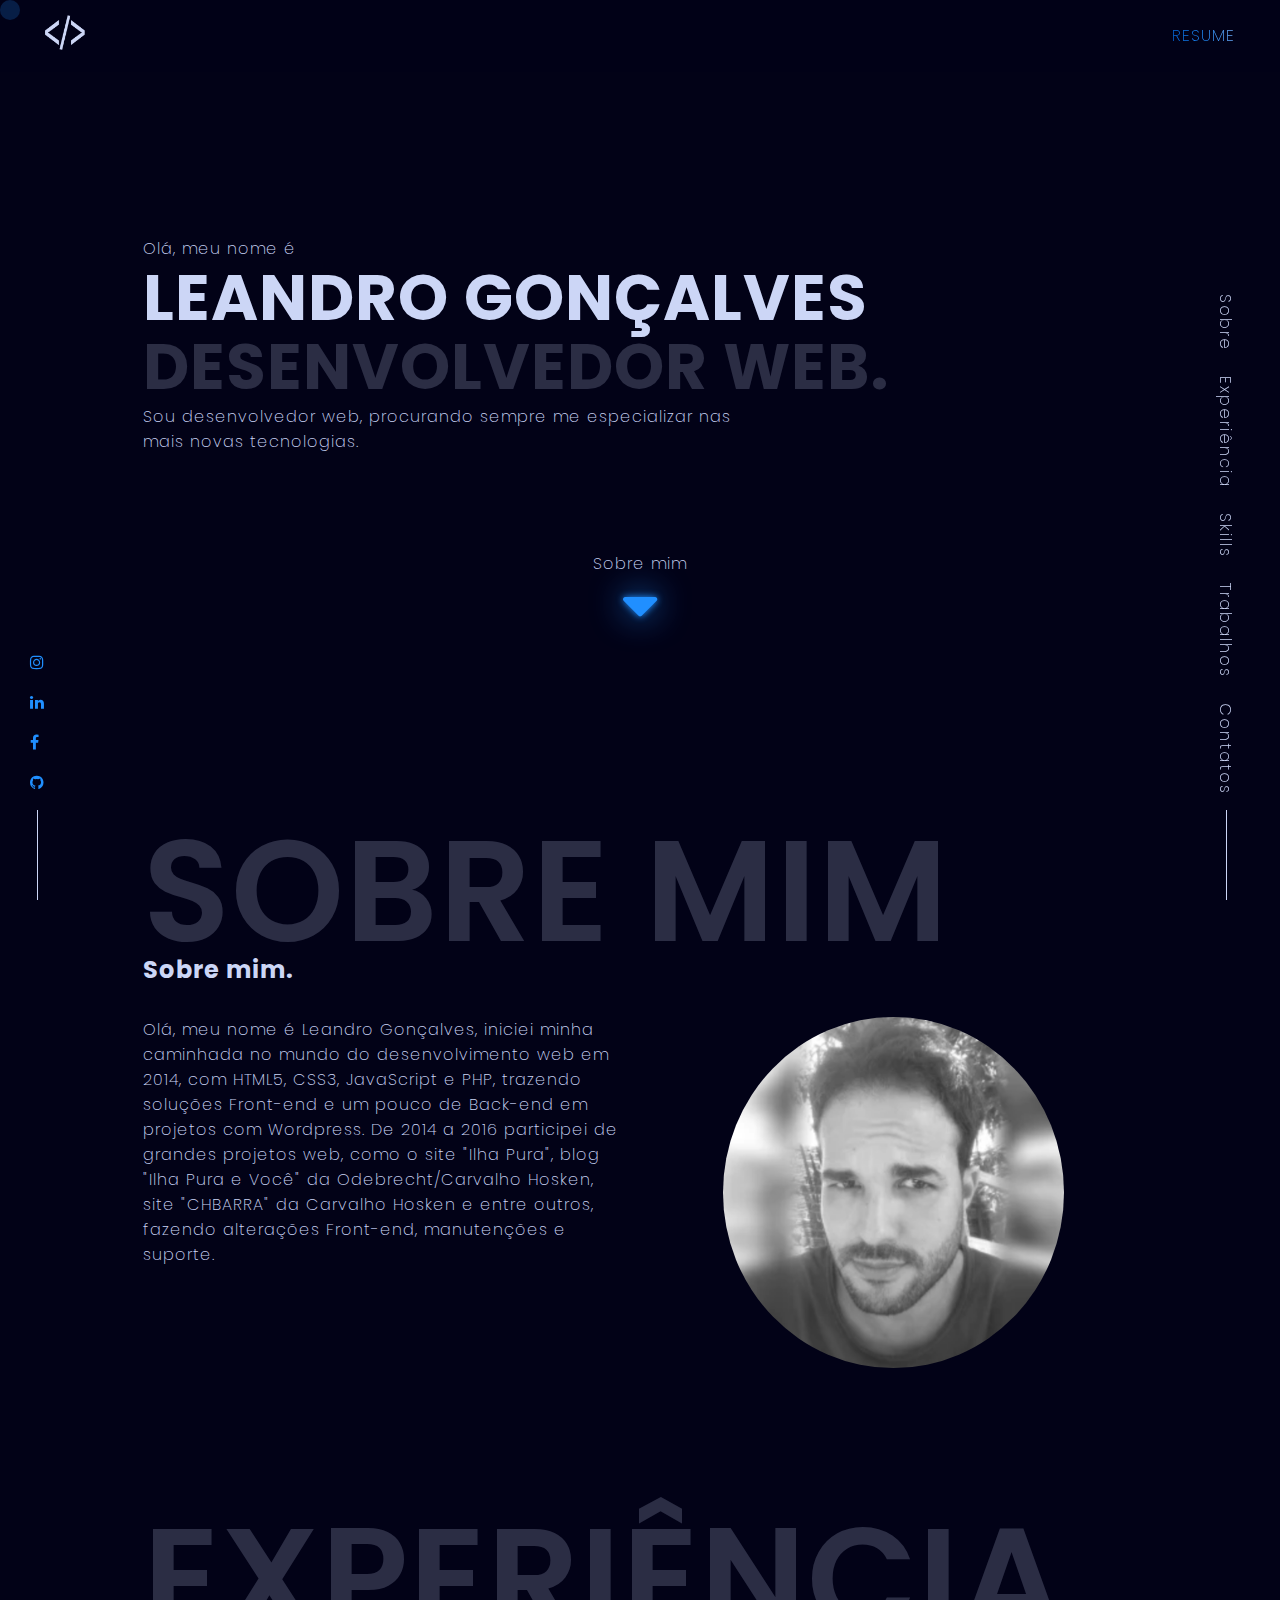
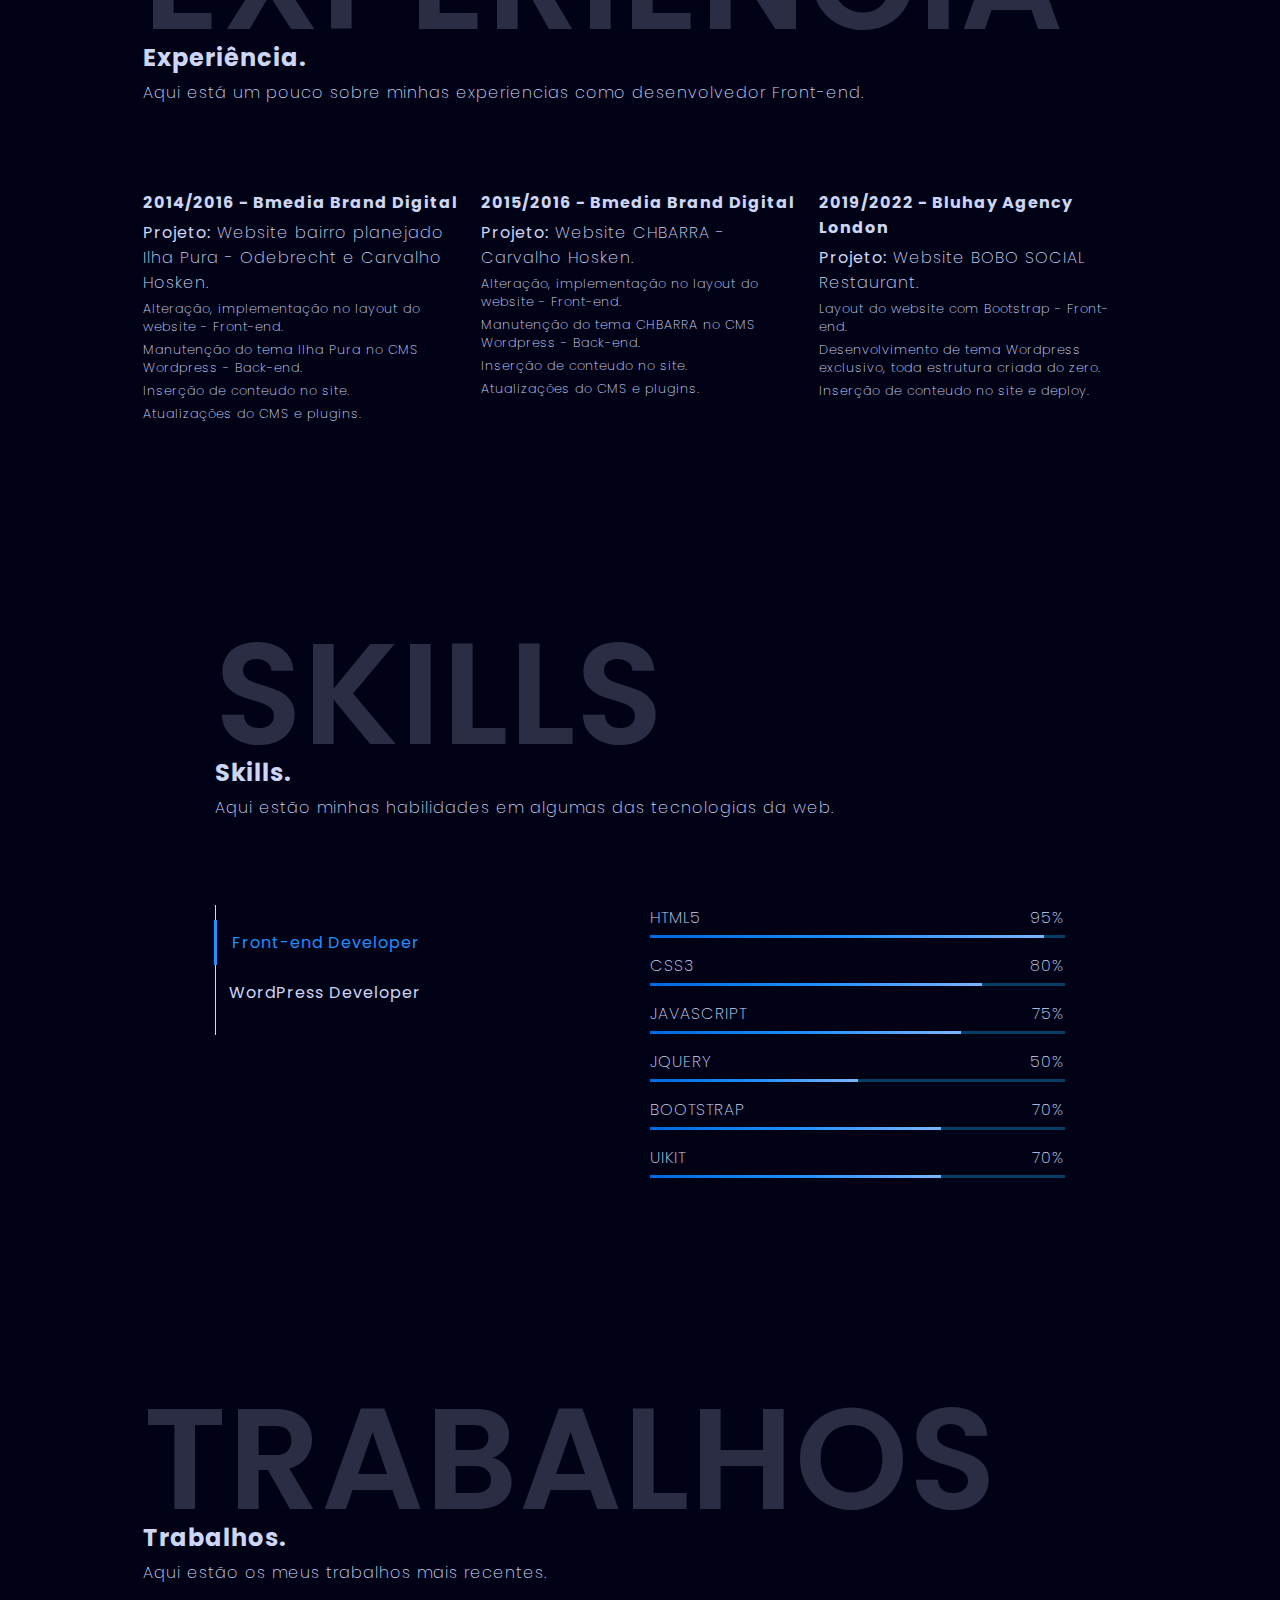
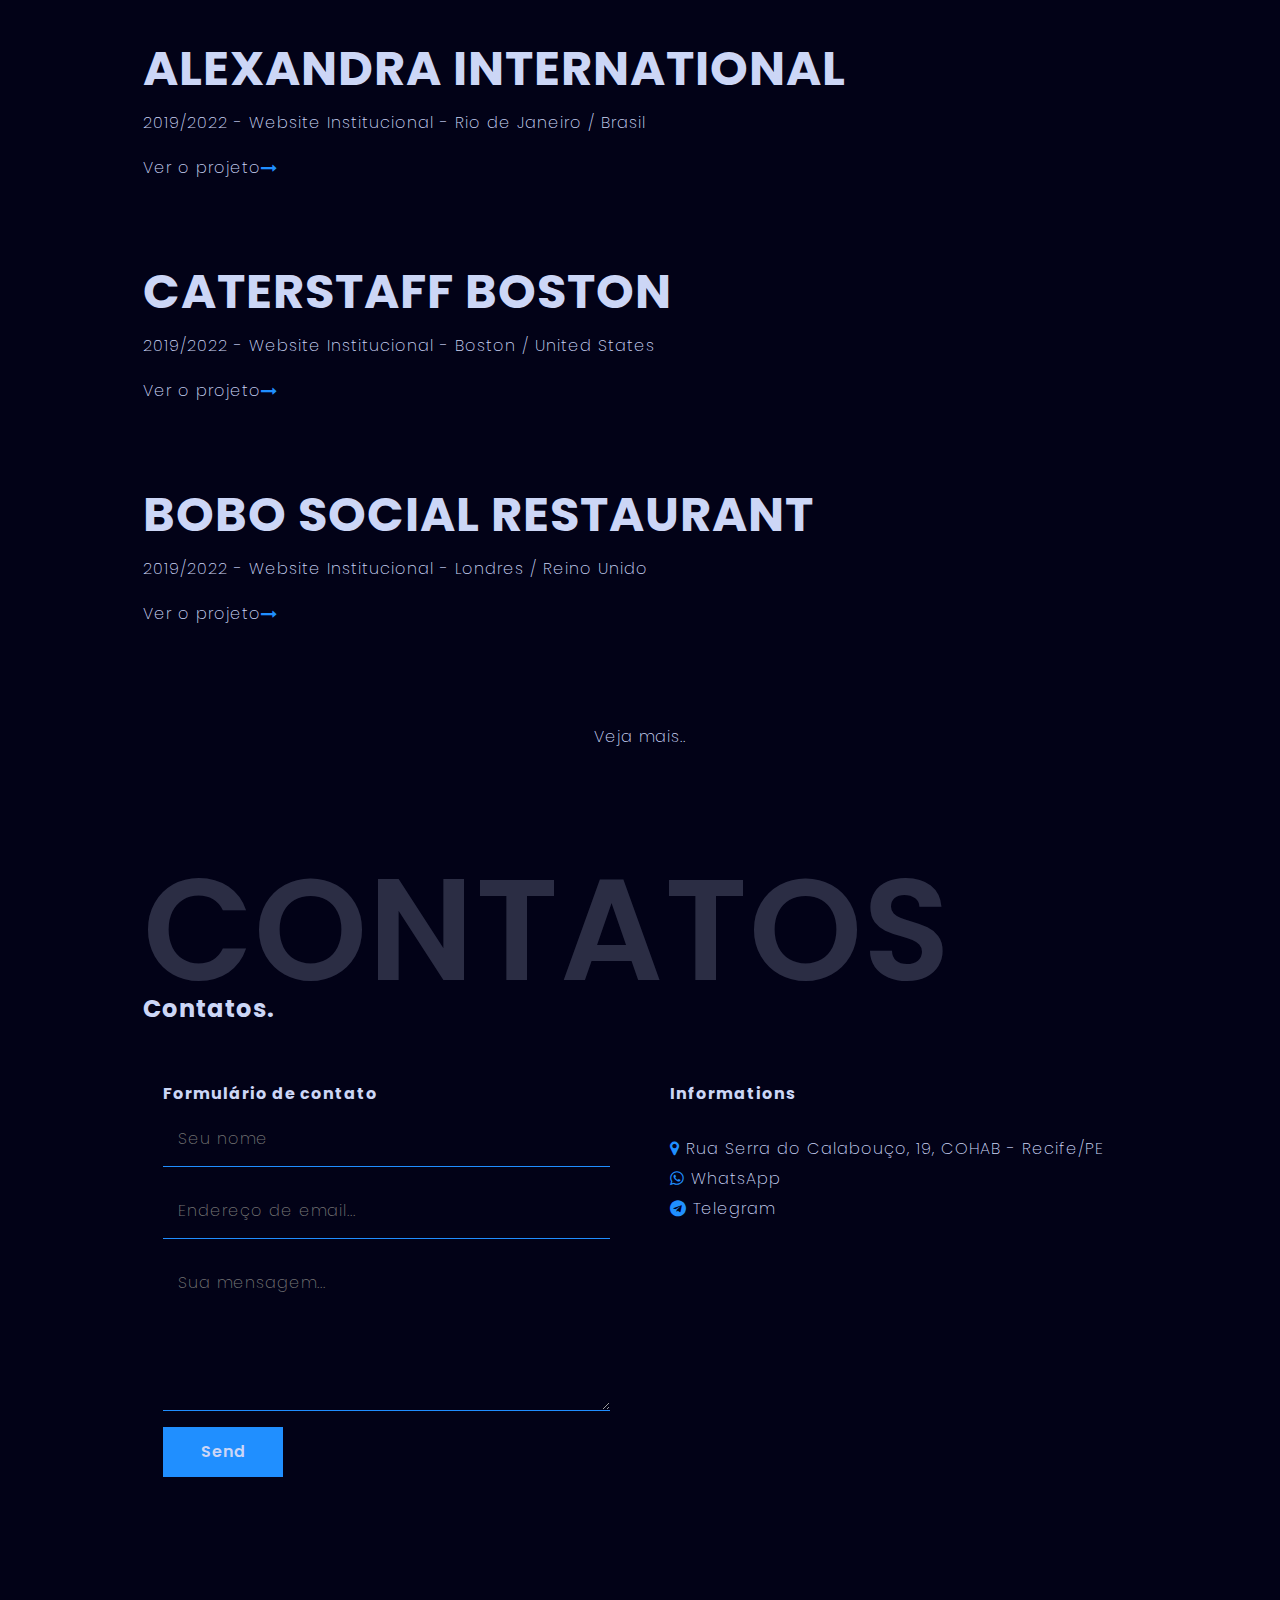
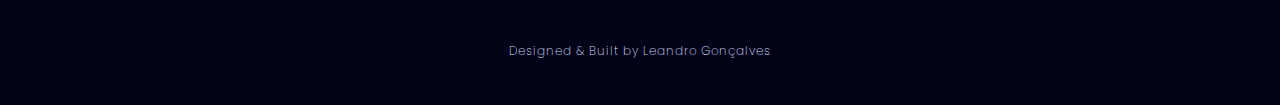
<file: index.html>
<!DOCTYPE html>
<html lang="pt-br">
<head>
    <meta charset="UTF-8">
    <meta http-equiv="X-UA-Compatible" content="IE=edge">
    <meta name="viewport" content="width=device-width, initial-scale=1.0">
    <title>Leandro Gonçalves</title>
    <link rel="stylesheet" href="assets/css/layout.css">
    <link rel="stylesheet" href="assets/fonts/font-awesome-4.7.0/css/font-awesome.min.css">
</head>
<body>
    <div class="cursor"></div>
    <!--=========== Header ========== -->
    <header class="navbar navbar-fixed">
        <div class="container-fluid">
            <a href="#"><img src="assets/img/logo.png" alt="Leandro Gonçalves" class="logo"></a>
            <a href="#" class="download text-gradient">RESUME</a>
            <!-- Buton toggle -->
            <div class="menu-toggle">
                <div class="menu-icon">
                    <span class="sp1"></span>
                    <span class="sp2"></span>
                    <span class="sp3"></span>
                </div>
            </div>
        </div>
    </header>
    <!--=========== Sidebar ========== -->
    <aside class="nav-sidebar">
        <!-- Menu navigation -->
        <nav class="nav-menu">
           <ul>
            <li><a href="#about" class="nav-link  scroll about">Sobre</a></li>
            <li><a href="#experience" class="nav-link scroll experience">Experiência</a></li>
            <li><a href="#skills" class="nav-link scroll skills">Skills</a></li>
            <li><a href="#work" class="nav-link scroll work">Trabalhos</a></li>
            <li><a href="#contact" class="nav-link scroll contact">Contatos</a></li>
           </ul>
        </nav>
        <!-- Menu social media -->
        <nav class="nav-media">
           <ul class="social-list">
            <li><a href="#" class="social-link" target="_blank"><i class="fa fa-instagram" aria-hidden="true"></i></a></li>
            <li><a href="https://www.linkedin.com/in/leoid84" class="social-link" target="_blank"><i class="fa fa-linkedin" aria-hidden="true"></i></a></li>
            <li><a href="#" class="social-link"><i class="fa fa-facebook" aria-hidden="true"></i></a></li>
            <li><a href="https://github.com/Leoid84" class="social-link" target="_blank"><i class="fa fa-github" aria-hidden="true"></i></a></li>
           </ul>
        </nav>
    </aside>
    <!--=========== Main ========== -->
    <main>

        <!--=========== Initial ========== -->

        <section id="initial" class="section">
            <div class="container content-center">
                <div>
                    <p>Olá, meu nome é</p>
                    <h1 class="big-title">LEANDRO GONÇALVES</h1>
                    <h2 class="big-title" style="text-transform: uppercase ;">Desenvolvedor web.</h2>
                    <p>Sou desenvolvedor web, procurando sempre me especializar nas<br> mais novas tecnologias.</p>
                    <a href="#about" class="btn-down scroll tx-neon">Sobre mim<i class="fa fa-caret-down" aria-hidden="true"></i></a> 
                </div>
            </div>
        </section>

        <!--=========== About ========== -->

        <section id="about" class="section">
            <div class="container">
                <h1 class="giant-title">SOBRE MIM</h1>
                <h2 class="medium-title">Sobre mim.</h2>
                <div class="grid col-2 sm-col-1 reverse py-2">
                    <div class=""><img class="img-about" src="assets/img/leandro.jpg" alt=""></div>
                    <div class="item-left">
                       <p>Olá, meu nome é Leandro Gonçalves, iniciei minha caminhada no mundo do desenvolvimento web em 2014, com HTML5, CSS3, JavaScript e PHP, trazendo soluções Front-end e um pouco de Back-end em projetos com Wordpress.
De 2014 a 2016 participei de grandes projetos web, como o site "Ilha Pura", blog "Ilha Pura e Você" da Odebrecht/Carvalho Hosken, site "CHBARRA" da Carvalho Hosken e entre outros, fazendo alterações Front-end, manutenções e suporte.
                       </p>
                    </div>
                </div>
            </div>
        </section>

        <!--=========== Experience ========== -->

        <section id="experience" class="section experience">
            <div class="container">
                <h1 class="giant-title">EXPERIÊNCIA</h1>
                <h2 class="medium-title">Experiência.</h2>
                <p>Aqui está um pouco sobre minhas experiencias como desenvolvedor Front-end.</p>
                <div class="grid col-3 sm-col-1 py-3">
                    <div>
                        <h3 class="normal-title">2014/2016 - Bmedia Brand Digital</h3>
                        <p><b>Projeto:</b> Website bairro planejado Ilha Pura - Odebrecht e Carvalho Hosken.</p>
                        <ul class="list">
                            <li><p class="small-title">Alteração, implementação no layout do website - Front-end.</p></li>
                            <li><p class="small-title">Manutenção do tema Ilha Pura no CMS Wordpress - Back-end.</p></li>
                            <li><p class="small-title">Inserção de conteudo no site.</p></li>
                            <li><p class="small-title">Atualizações do CMS e plugins.</p></li>
                        </ul>
                    </div>
                    <div>
                        <h3 class="normal-title">2015/2016 - Bmedia Brand Digital</h3>
                        <p><b>Projeto:</b> Website CHBARRA - Carvalho Hosken.</p>
                        <ul class="list">
                            <li><p class="small-title">Alteração, implementação no layout do website - Front-end.</p></li>
                            <li><p class="small-title">Manutenção do tema CHBARRA no CMS Wordpress - Back-end.</p></li>
                            <li><p class="small-title">Inserção de conteudo no site.</p></li>
                            <li><p class="small-title">Atualizações do CMS e plugins.</p></li>
                        </ul>
                    </div>
                    <div>
                        <h3 class="normal-title">2019/2022 - Bluhay Agency London</h3>
                        <p><b>Projeto:</b> Website BOBO SOCIAL Restaurant.</p>
                        <ul class="list">
                            <li><p class="small-title">Layout do website com Bootstrap - Front-end.</p></li>
                            <li><p class="small-title">Desenvolvimento de tema Wordpress exclusivo, toda estrutura criada do zero.</p></li>
                            <li><p class="small-title">Inserção de conteudo no site e deploy.</p></li>
                        </ul>
                    </div>
                </div>
            </div>
        </section>

        <!--=========== Skills ========== -->

        <section id="skills" class="section skills">
            <div class="container">
                <h1 class="giant-title">SKILLS</h1>
                <h2 class="medium-title">Skills.</h2>
                <p>Aqui estão minhas habilidades em algumas das tecnologias da web.</p>
                <div class="grid col-2 sm-col-1 py-3">
                    <div class="">
                        <!-- Tab buttons -->
                        <ul class="tabs">
                           <li class="tab tb-active"><b>Front-end Developer</b></li>
                           <li class="tab"><b>WordPress Developer</b></li>
                           <!--li class="tab"><b>UI/EX Designer</b></li-->
                        </ul>
                    </div>
                    <div class="">
                        <!-- Tab contents -->
                        <div class="tab-content tb-active">
                            <!-- Progress Bar -->
                            <div class="between"><p>HTML5</p><p>95%</p></div>
                            <div class="progress-bar"><div class="progress" style="width: 95%;"></div></div>
                            <div class="between"><p>CSS3</p><p>80%</p></div>
                            <div class="progress-bar"><div class="progress" style="width: 80%;"></div></div>
                            <div class="between"><p>JAVASCRIPT</p><p>75%</p></div>
                            <div class="progress-bar"><div class="progress" style="width: 75%;"></div></div>
                            <div class="between"><p>JQUERY</p><p>50%</p></div>
                            <div class="progress-bar"><div class="progress" style="width: 50%;"></div></div>
                            <div class="between"><p>BOOTSTRAP</p><p>70%</p></div>
                            <div class="progress-bar"><div class="progress" style="width: 70%;"></div></div>
                            <div class="between"><p>UIKIT</p><p>70%</p></div>
                            <div class="progress-bar"><div class="progress" style="width: 70%;"></div></div>
                            <!--div class="between"><p>REACT JS</p><p>50%</p></div>
                            <div class="progress-bar"><div class="progress" style="width: 50%;"></div></div-->
                        </div>
                        <div class="tab-content">
                            <!-- Progress Bar -->
                            <div class="between"><p>PHP</p><p>40%</p></div>
                            <div class="progress-bar"><div class="progress" style="width: 30%"></div></div>
                            <div class="between"><p>THEME DEVELOPER</p><p>75%</p></div>
                            <div class="progress-bar"><div class="progress" style="width: 75%"></div></div>
                            <div class="between"><p>THEME WOOCOMMERCE DEVELOPER</p><p>50%</p></div>
                            <div class="progress-bar"><div class="progress" style="width: 50%"></div></div>
                            <div class="between"><p>PLUGINS DEVELOPER</p><p>20%</p></div>
                            <div class="progress-bar"><div class="progress" style="width:20%"></div></div>

                        </div>
                    </div>
                </div>
            </div>
        </section>

        <!--=========== Work ========== -->

        <section id="work" class="section work">
                <div class="container">
                    <h1 class="giant-title">TRABALHOS</h1>
                    <h2 class="medium-title">Trabalhos.</h2>
                    <p>Aqui estão os meus trabalhos mais recentes.</p>
                    <ul class="grid col-1 sm-col-1 py-2 work-all">
                        <li class="card py-1">
                            <h3>ALEXANDRA INTERNATIONAL</h3>
                            <p>2019/2022 - Website Institucional - Rio de Janeiro / Brasil</p>
                            <p></p>
                            <a href="projects/alexandrainternational.html" class="btn-view">Ver o projeto <i class="fa fa-long-arrow-right" aria-hidden="true"></i></a>
                        </li>
                        <li class="card py-1">
                            <h3>CATERSTAFF BOSTON</h3>
                            <p>2019/2022 - Website Institucional - Boston / United States</p>
                            <p></p>
                            <a href="projects/caterstaff.html" class="btn-view">Ver o projeto <i class="fa fa-long-arrow-right" aria-hidden="true"></i></a>
                        </li>
                        <li class="card py-1">
                            <h3>BOBO SOCIAL RESTAURANT</h3>
                            <p>2019/2022 - Website Institucional - Londres / Reino Unido</p>
                            <p></p>
                            <a href="projects/bobosocial.html" class="btn-view">Ver o projeto <i class="fa fa-long-arrow-right" aria-hidden="true"></i></a>
                        </li>
                        <li class="card py-1">
                            <h3>CUTTING ROOM RESTAURANT</h3>
                            <p>2020/2021 - Website Institucional - Londres / Reino Unido</p>
                            <p></p>
                            <a href="projects/cuttingroom.html" class="btn-view">Ver o projeto <i class="fa fa-long-arrow-right" aria-hidden="true"></i></a>
                        </li>
                        <li class="card py-1">
                            <h3>HI HOME BUYERS</h3>
                            <p>2020/2021 - Website Institucional - Wahiawa / Hawaii - United States</p>
                            <p></p>
                            <a href="projects/hhb.html" class="btn-view">Ver o projeto <i class="fa fa-long-arrow-right" aria-hidden="true"></i></a>
                        </li>
                        <li class="card py-1">
                            <h3>VERONICA & CARABELLIS IMÓVEIS</h3>
                            <p>2019/2021 - Website Institucional - Recife / Pernambuco - Brasil</p>
                            <p></p>
                            <a href="projects/veronica&carabellis.html" class="btn-view">Ver o projeto <i class="fa fa-long-arrow-right" aria-hidden="true"></i></a>
                        </li>
                        <li class="card py-1">
                            <h3>Saral - Elite Musical Rio de Janeiro</h3>
                            <p>2016 - Landing Page - Rio de Janeiro / Rio de Janeiro - Brasil</p>
                            <p></p>
                            <a href="projects/saral-elite-musical.html" class="btn-view">Ver o projeto <i class="fa fa-long-arrow-right" aria-hidden="true"></i></a>
                        </li>
                    </ul>
                    <a class="load-more">Veja mais..
                        <span class="loading"><span></span><span></span><span></span><span></span></span>
                    </a>
                </div>
        </section>

        <!--=========== Contact ========== -->

        <section id="contact" class="section contact">
            <div class="container">
                <h1 class="giant-title">CONTATOS</h1>
                <h2 class="medium-title">Contatos.</h2>
                <div class="grid col-2 sm-col-1 py-2">
                    <div class="py-2 padding-2">
                        <h2 class="normal-title">Formulário de contato</h2>
                        <form class="contact-form" action="">
                            <input type="text" name="name" placeholder="Seu nome" required>
                            <input type="text" name="email" placeholder="Endereço de email..." required>
                            <textarea name="" id="" cols="30" rows="5" placeholder="Sua mensagem..."></textarea>
                            <input type="submit" class="btn-send" value="Send">
                        </form>
                    </div>
                    <div class="py-2 padding-2 ">
                        <h2 class="normal-title">Informations</h2>
                       <div class="py-2">
                            <ul>
                                <li><a href=""><i class="fa fa-map-marker fa-1x" aria-hidden="true"></i> Rua Serra do Calabouço, 19, COHAB - Recife/PE</a></li>
                                <!--li><a href=""><i class="fa fa-phone fa-1x" aria-hidden="true"></i> +55 81 99611-8003</a></li-->
                                <li><a href="https://api.whatsapp.com/send?phone=5581996118003" target="_blank"><i class="fa fa-whatsapp fa-1x" aria-hidden="true"></i> WhatsApp</a></li>
                                <li><a href="https://t.me/leoid84" target="_blank"><i class="fa fa-telegram fa-1x" aria-hidden="true"></i> Telegram</a></li>
                            </ul>
                       </div>
                    </div>
                </div>
            </div>
        </section>
    </main>

    <!--=========== Footer ========== -->

    <footer class="py-2">
        <div class="container content-center-center">
           <p style="font-size: 12px;">Designed & Built by Leandro Gonçalves</p>
        </div>
    </footer>
    <a href="#initial" id="btn-toTop" class="scroll"><i class="fa fa-long-arrow-up fa-1x" aria-hidden="true"></i></a>

    <script src="assets/js/functions.js"></script>
</body>
</html>
</file>
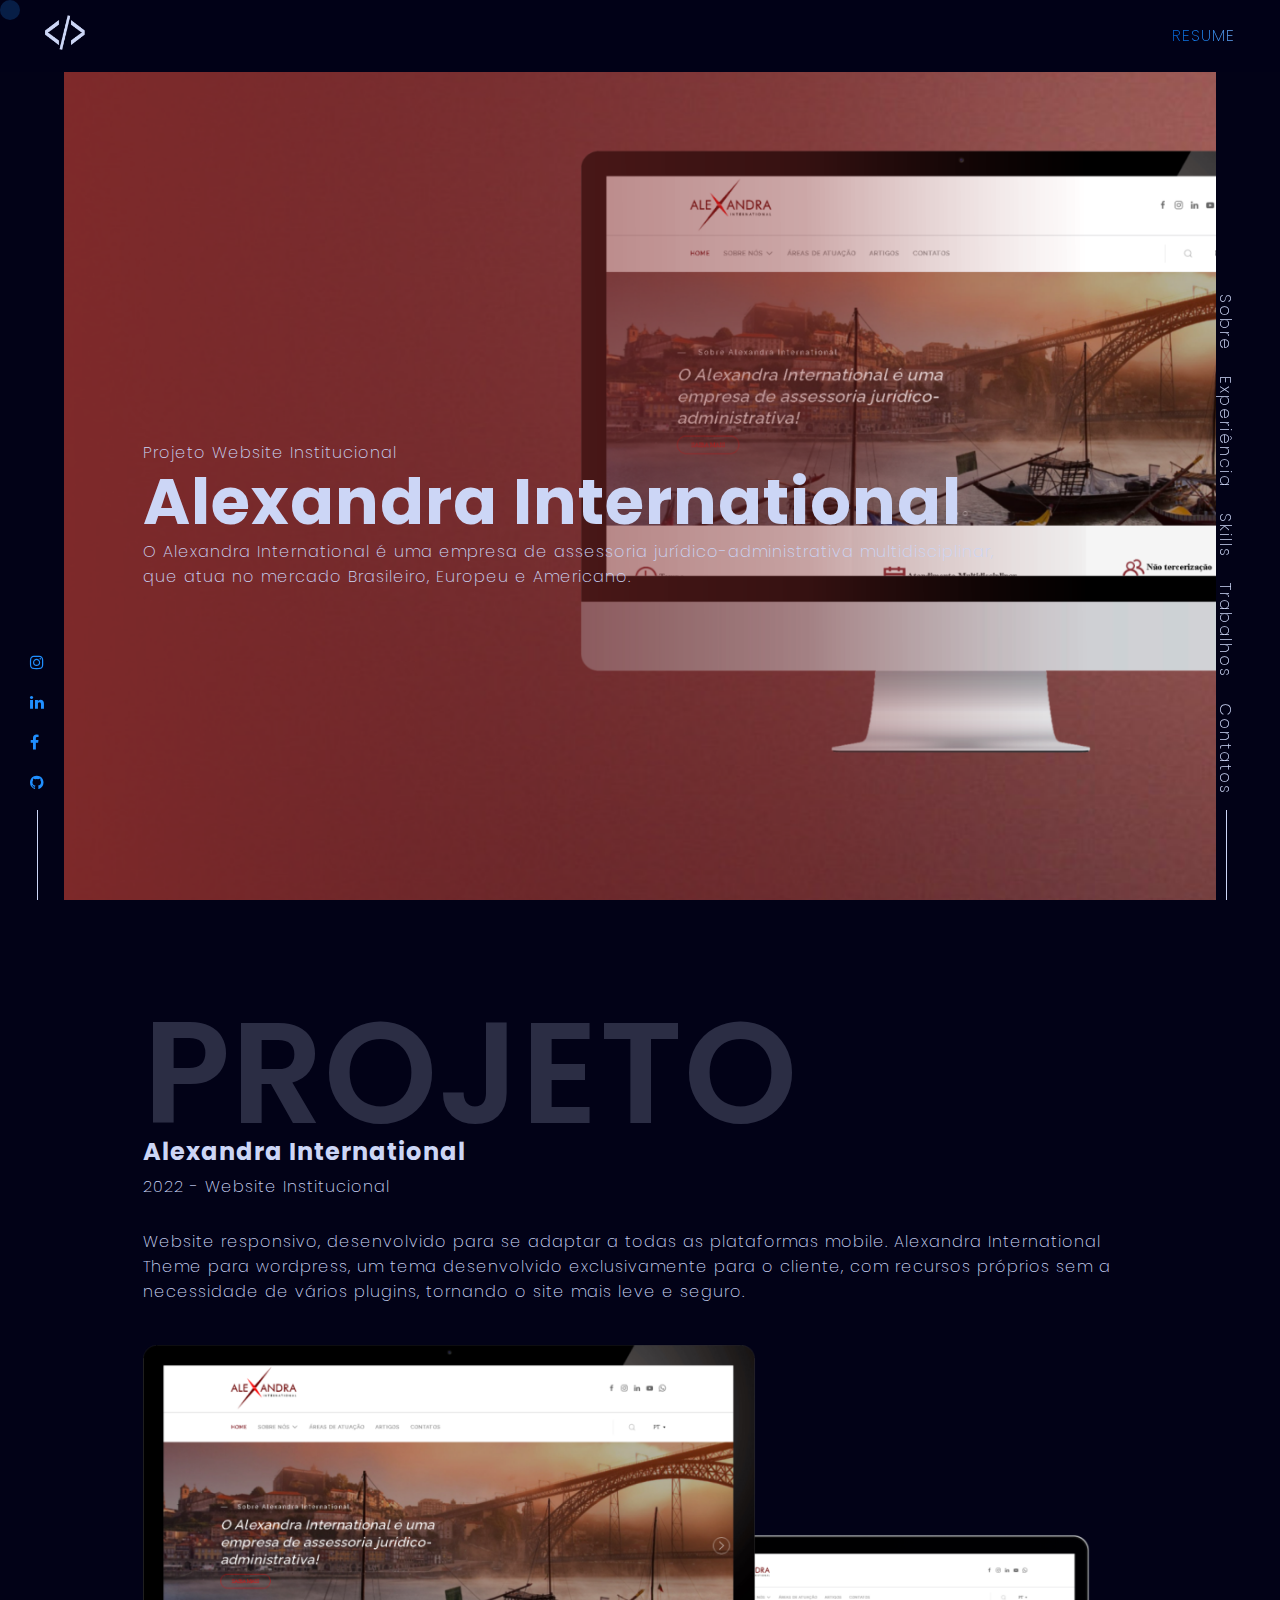
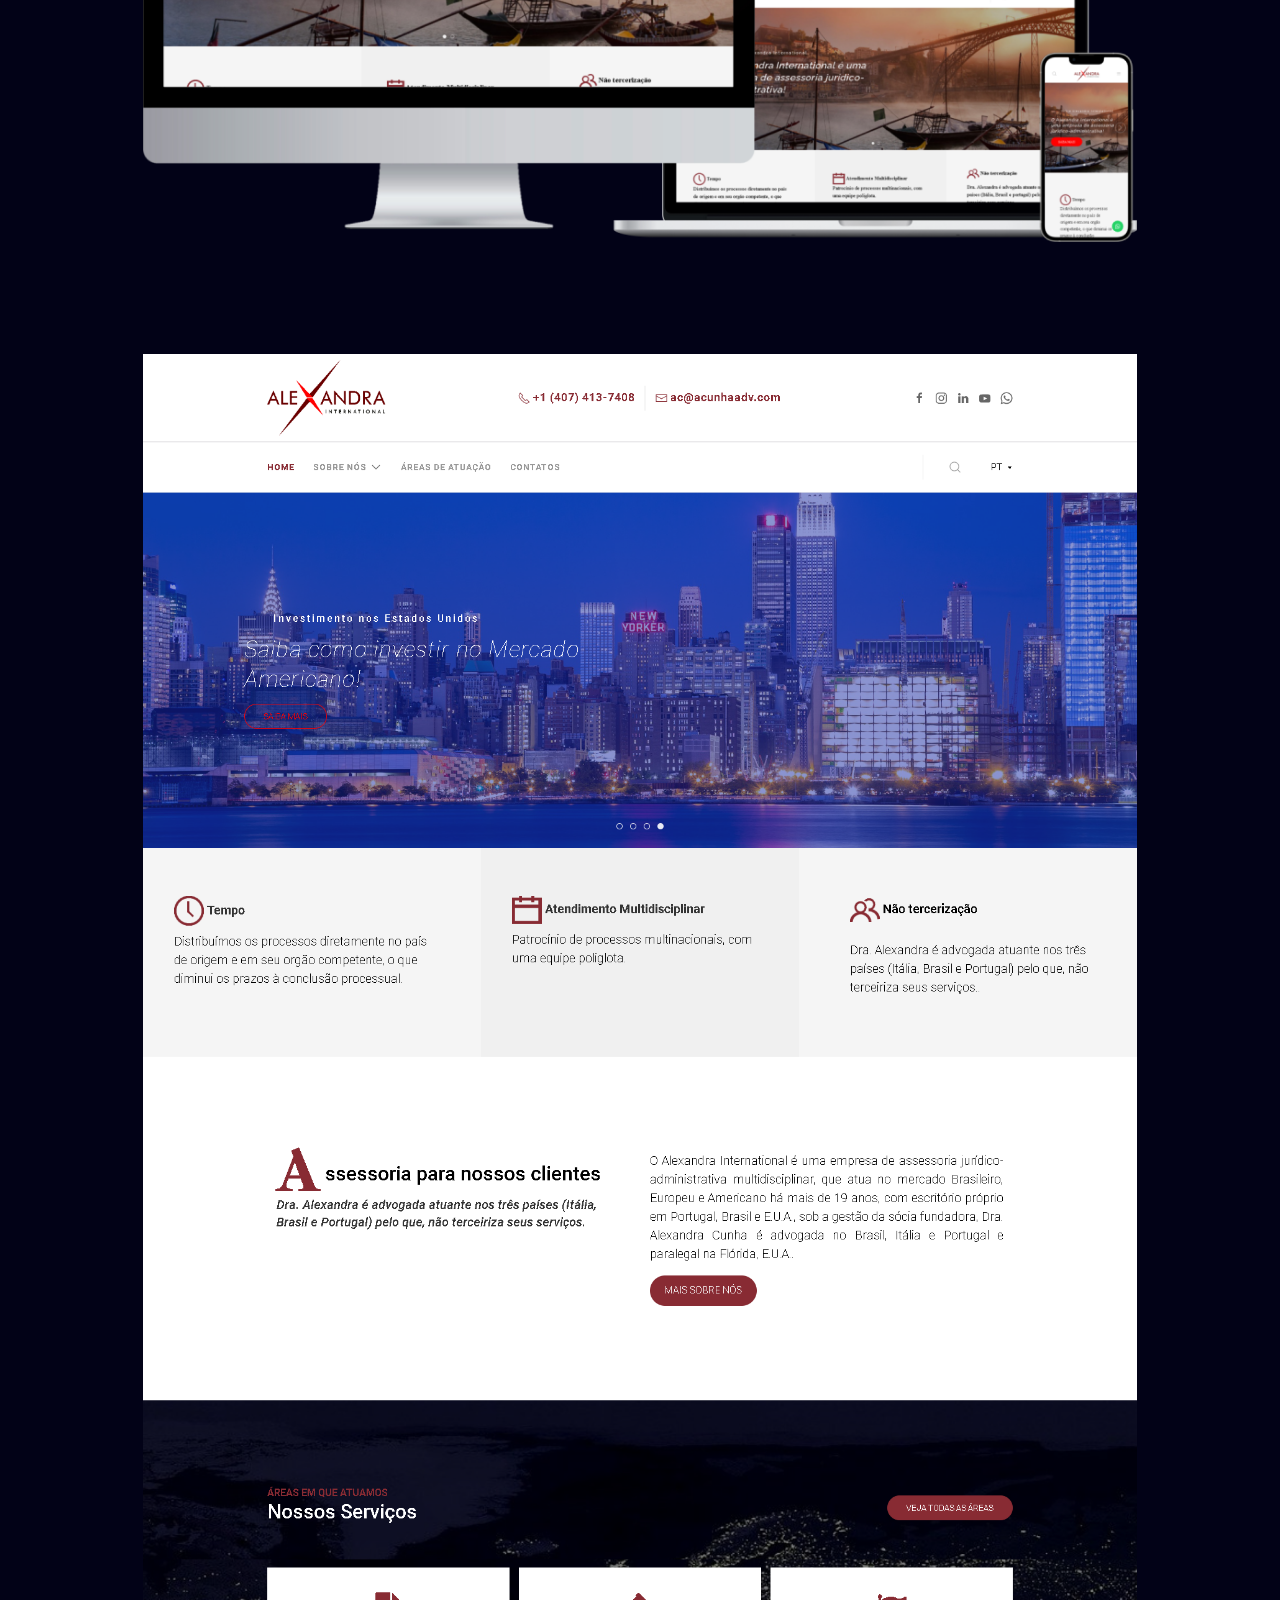
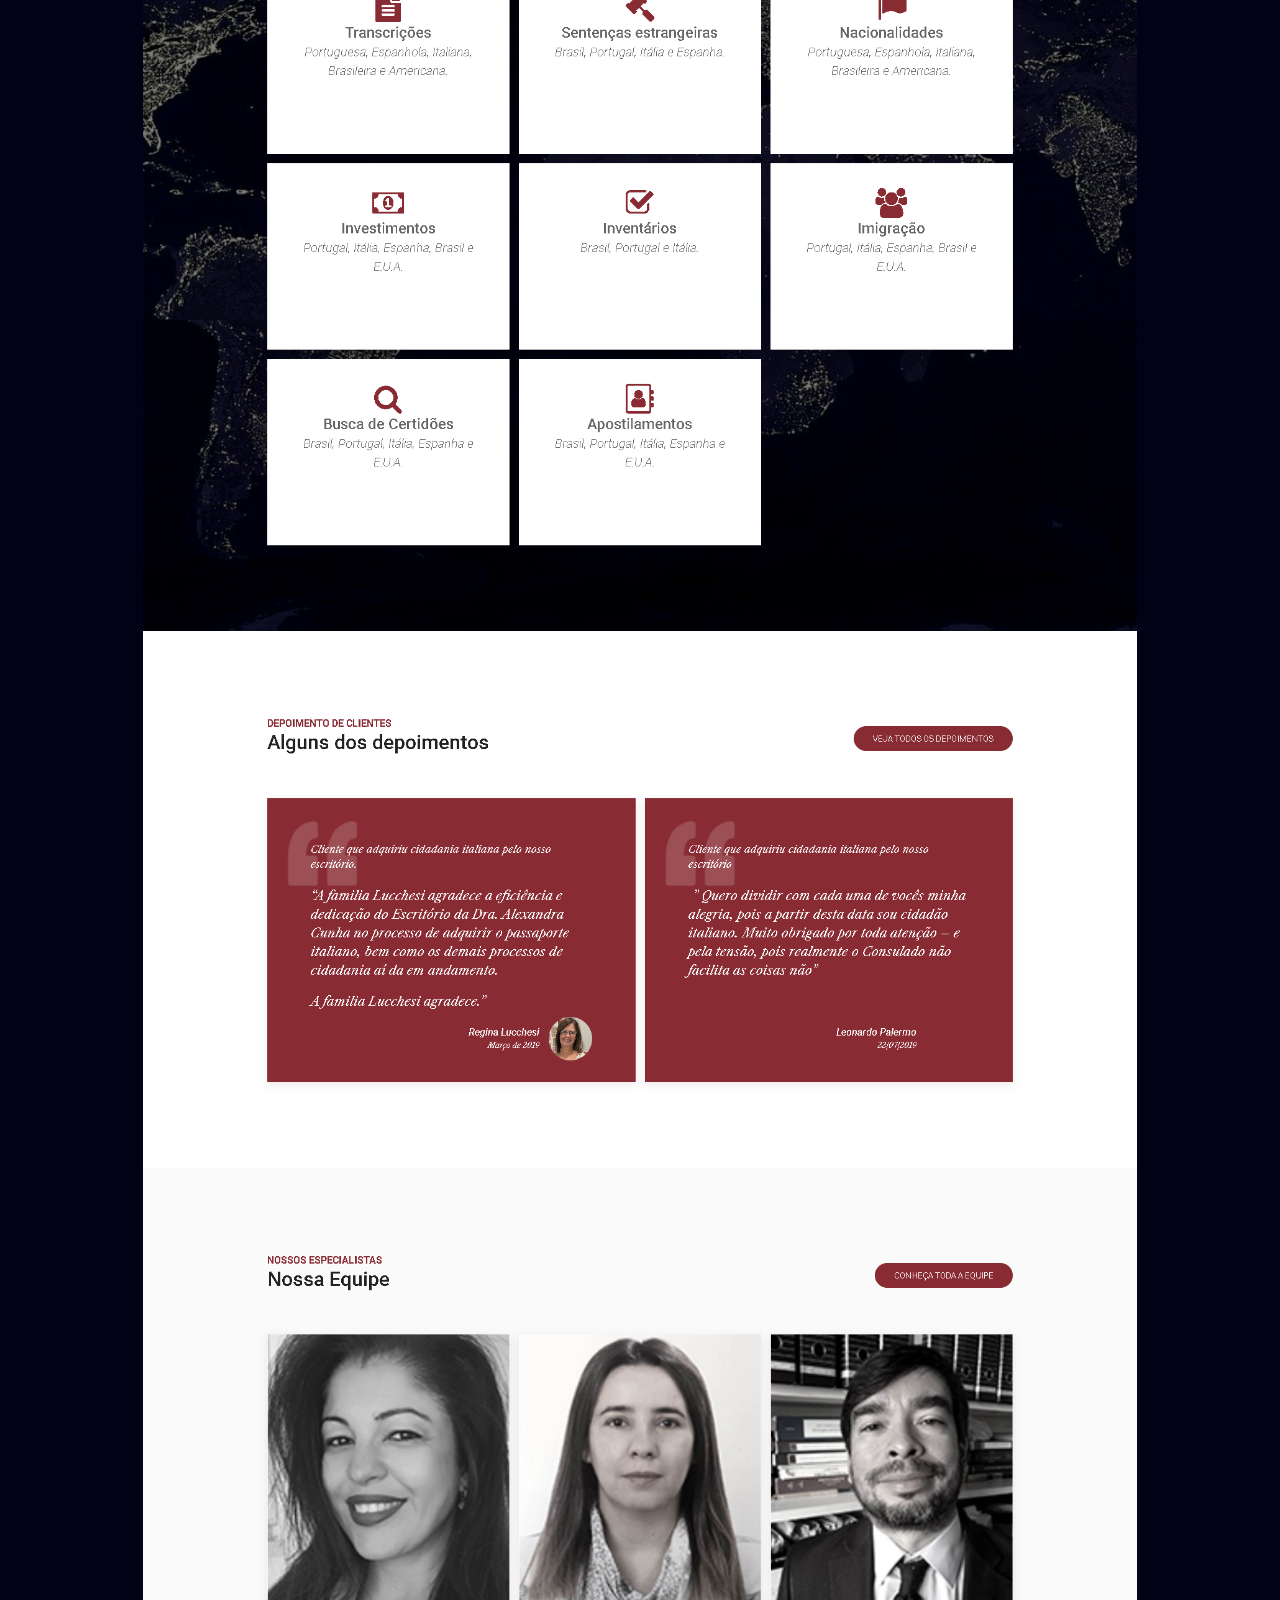
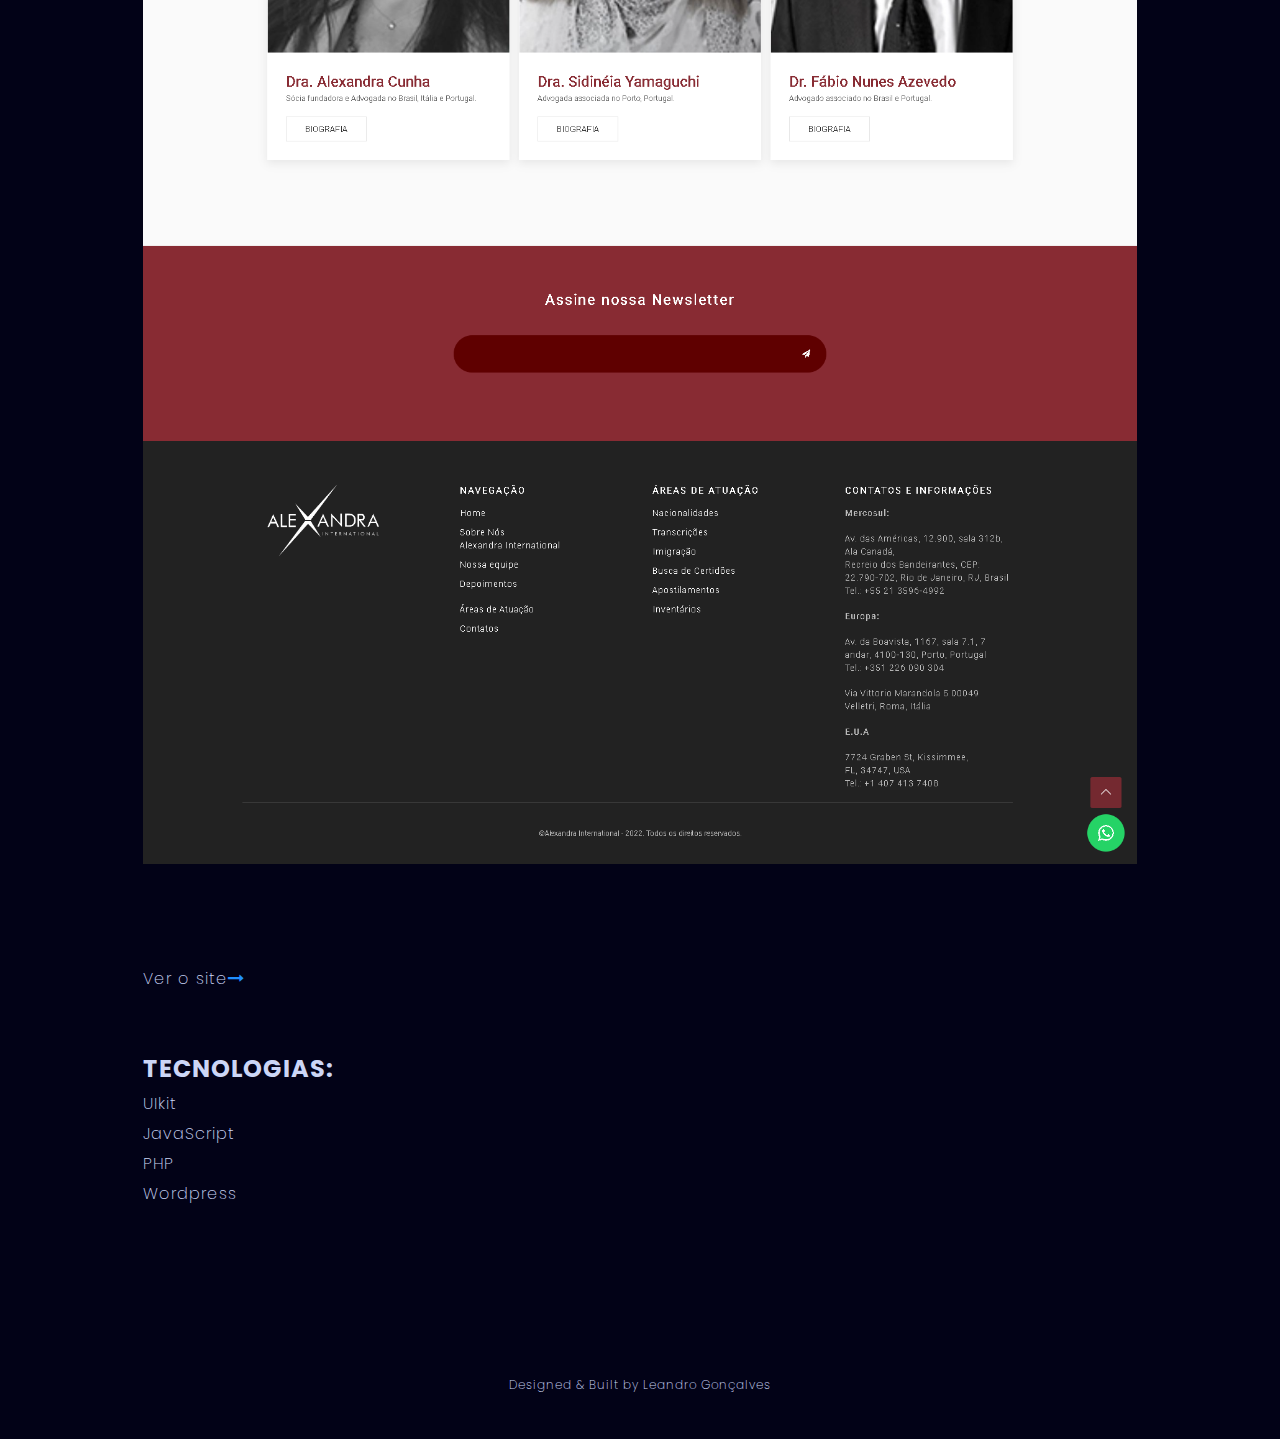
<file: projects/alexandrainternational.html>
<!DOCTYPE html>
<html lang="pt-br">
<head>
    <meta charset="UTF-8">
    <meta http-equiv="X-UA-Compatible" content="IE=edge">
    <meta name="viewport" content="width=device-width, initial-scale=1.0">
    <title>Leandro Gonçalves</title>
    <link rel="stylesheet" href="../assets/css/layout.css">
    <link rel="stylesheet" href="../assets/fonts/font-awesome-4.7.0/css/font-awesome.min.css">
</head>
<body>
    <div class="cursor"></div>
    <!--=========== Header ========== -->
    <header class="navbar">
        <div class="container-fluid">
            <a href="../index.html"><img src="../assets/img/logo.png" alt="Leandro Gonçalves" class="logo"></a>
            <a href="#" class="download text-gradient">RESUME</a>
            <!-- Buton toggle -->
            <div class="menu-toggle">
                <div class="menu-icon">
                    <span class="sp1"></span>
                    <span class="sp2"></span>
                    <span class="sp3"></span>
                </div>
            </div>
        </div>
    </header>
    <!--=========== Sidebar ========== -->
    <aside class="nav-sidebar">
        <!-- Menu navigation -->
        <nav class="nav-menu">
           <ul>
            <li><a href="../index.html#about" class="nav-link  scroll about">Sobre</a></li>
            <li><a href="../index.html#experience" class="nav-link scroll experience">Experiência</a></li>
            <li><a href="../index.html#skills" class="nav-link scroll skills">Skills</a></li>
            <li><a href="../index.html#work" class="nav-link scroll work">Trabalhos</a></li>
            <li><a href="../index.html#contact" class="nav-link scroll contact">Contatos</a></li>
           </ul>
        </nav>
        <!-- Menu social media -->
        <nav class="nav-media">
           <ul class="social-list">
            <li><a href="#" class="social-link"><i class="fa fa-instagram" aria-hidden="true"></i></a></li>
            <li><a href="#" class="social-link"><i class="fa fa-linkedin" aria-hidden="true"></i></a></li>
            <li><a href="#" class="social-link"><i class="fa fa-facebook" aria-hidden="true"></i></a></li>
            <li><a href="#" class="social-link"><i class="fa fa-github" aria-hidden="true"></i></a></li>
           </ul>
        </nav>
    </aside>
    <!--=========== Main ========== -->
    <main>
        <!--=========== Initial ========== -->
        <section id="init" class="section parallax" style="background-image: url(../assets/img/projetos/alexandrainternational/initial.png);">
            <div class="container content-center">
                <div class="textpax" style="position: relative;">
                    <p>Projeto Website Institucional</p>
                    <h1 class="big-title">Alexandra International</h1>
                    <p>O Alexandra International é uma empresa de assessoria jurídico-administrativa multidisciplinar,<br> 
                        que atua no mercado Brasileiro, Europeu e Americano.</p>
                </div>
            </div>
        </section>

        <!--=========== section ========== -->

        <section class="section">
            <div class="container">
                <h1 class="giant-title">PROJETO</h1>
                <h2 class="medium-title">Alexandra International</h2>
                <p>2022 - Website Institucional</p>
                <div class="grid col-1 sm-col-1 py-2">
                    <div class="item-left">
                       <p>Website responsivo, desenvolvido para se adaptar a todas as plataformas mobile.
                          Alexandra International Theme para wordpress, um tema desenvolvido exclusivamente para o cliente,
                          com recursos próprios sem a necessidade de vários plugins, tornando o site mais
                          leve e seguro.  
                       </p>
                       <div class="py-2"><img  src="../assets/img/projetos/alexandrainternational/responsivo.png" alt=""></div>
                       <div class="py-3"><img  src="../assets/img/projetos/alexandrainternational/page.png" alt=""></div>
                       <a href="https://alexandra-international.com/" target="_blank" class="btn-view">Ver o site <i class="fa fa-long-arrow-right" aria-hidden="true"></i></a> 
                    </div>
                    <div class="py-2">
                        <h2 class="medium-title">TECNOLOGIAS:</h2>
                        <ul>
                            <li>UIkit</li>
                            <li>JavaScript</li>
                            <li>PHP</li>
                            <li>Wordpress</li>
                        </ul>
                   </div>
                </div>
            </div>
        </section>
    </main>
    <!--=========== Footer ========== -->
    <footer class="py-2">
        <div class="container content-center-center">
           <p style="font-size: 12px;">Designed & Built by Leandro Gonçalves</p>
        </div>
    </footer>
    <a href="#init" id="btn-toTop" class="scroll"><i class="fa fa-long-arrow-up fa-1x" aria-hidden="true"></i></a>

    <script src="../assets/js/projects.js"></script>
</body>
</html>
</file>
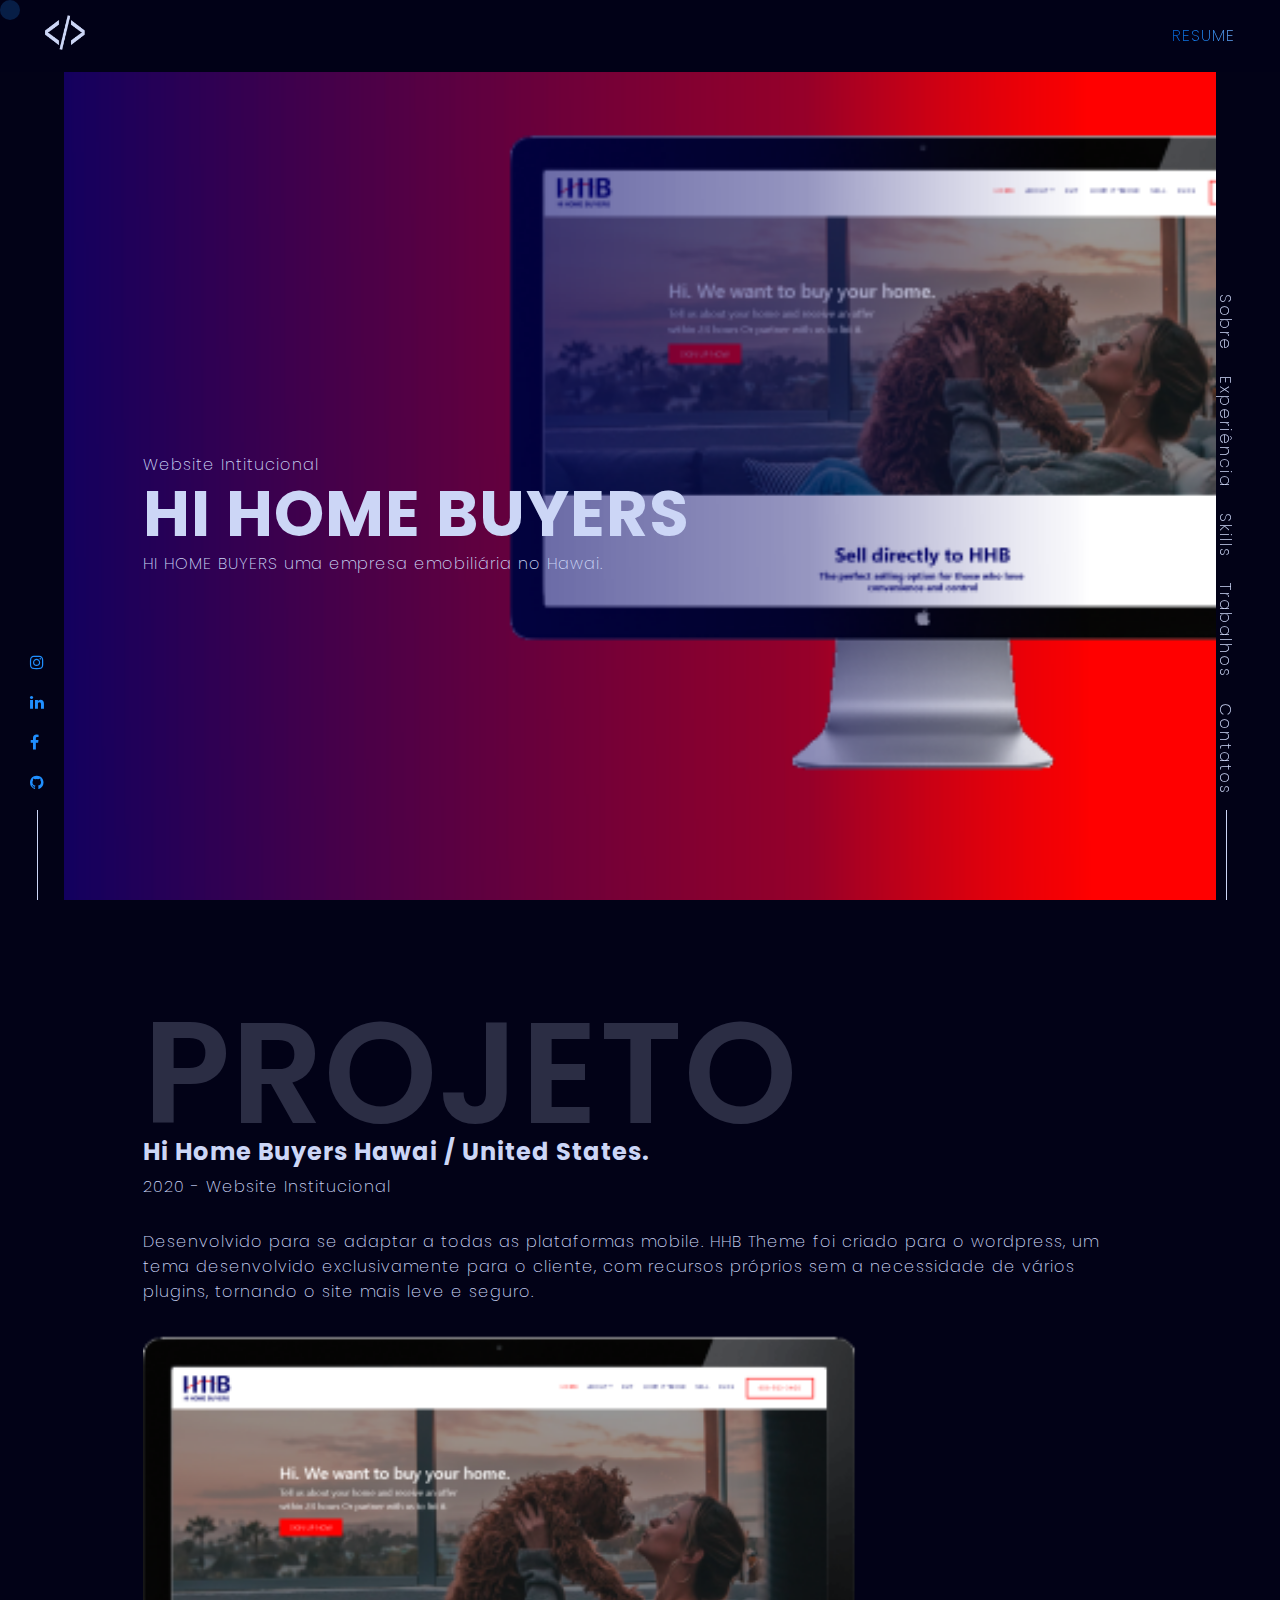
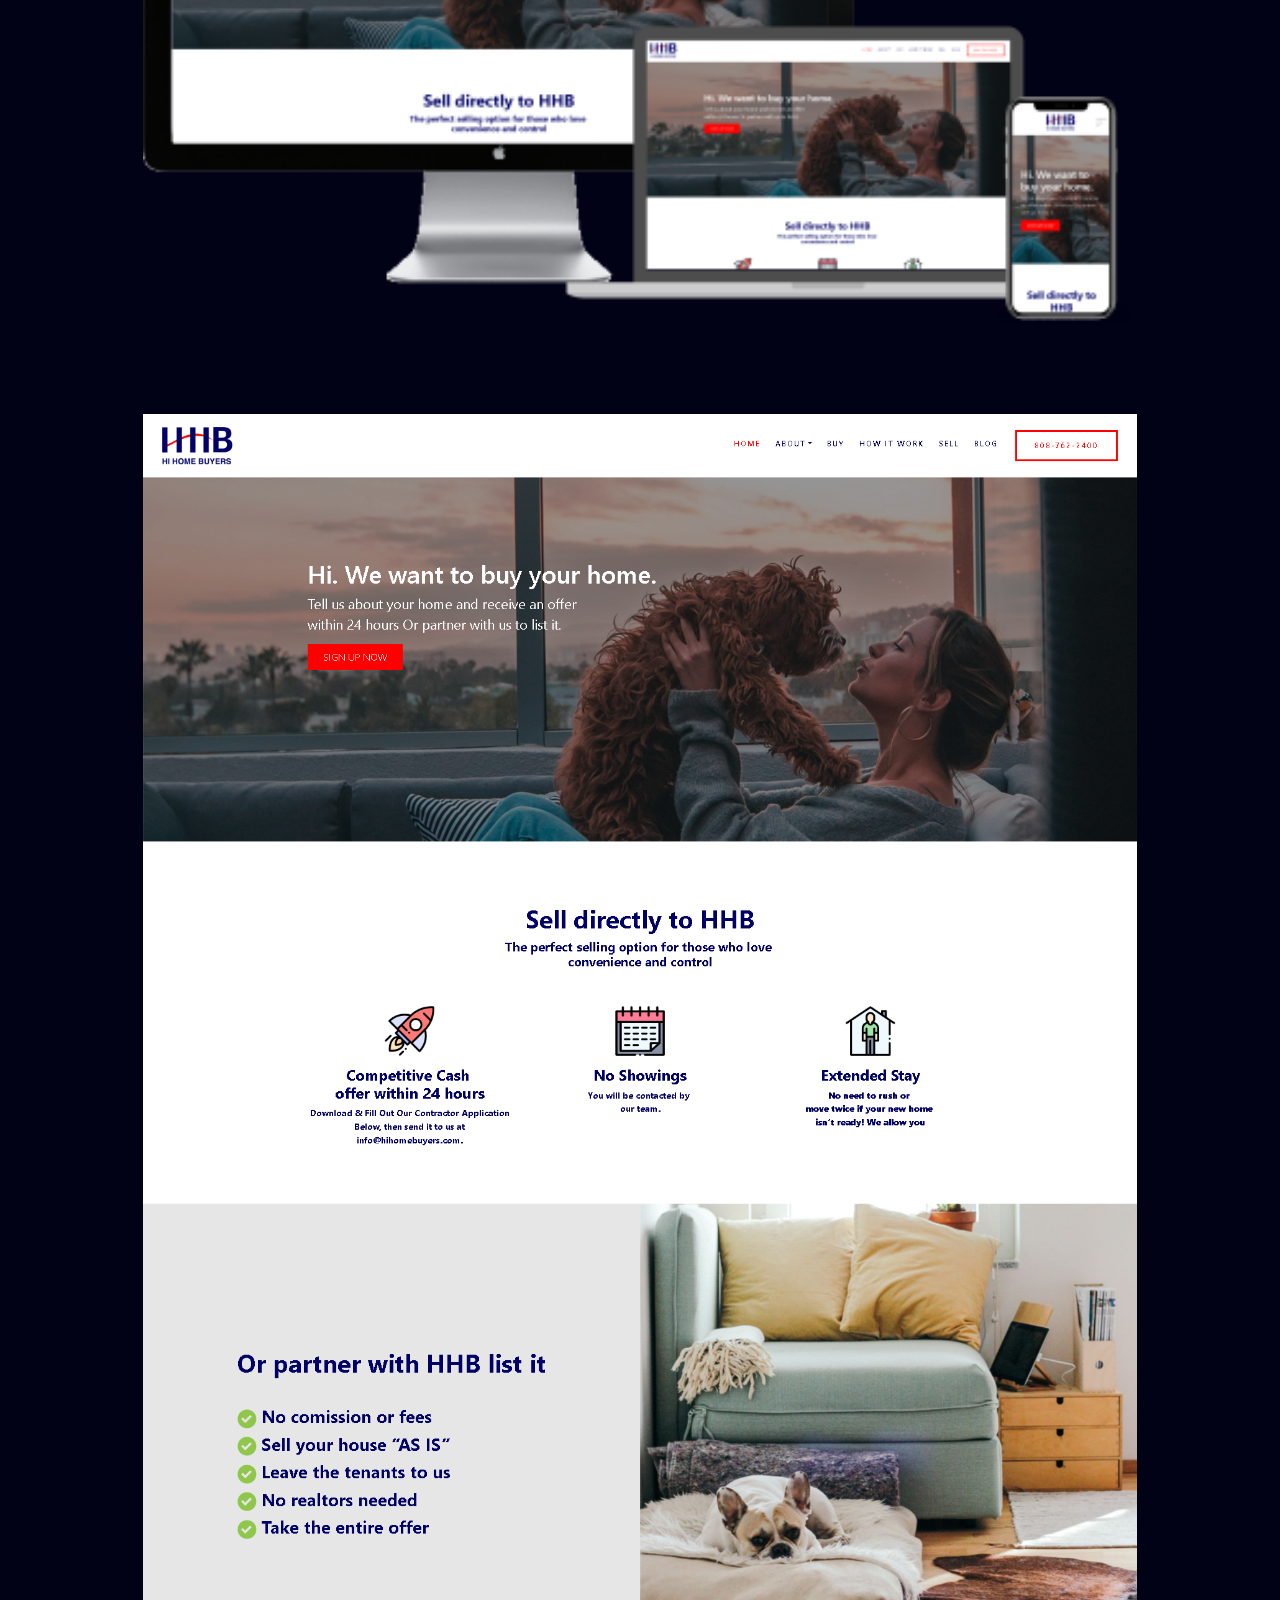
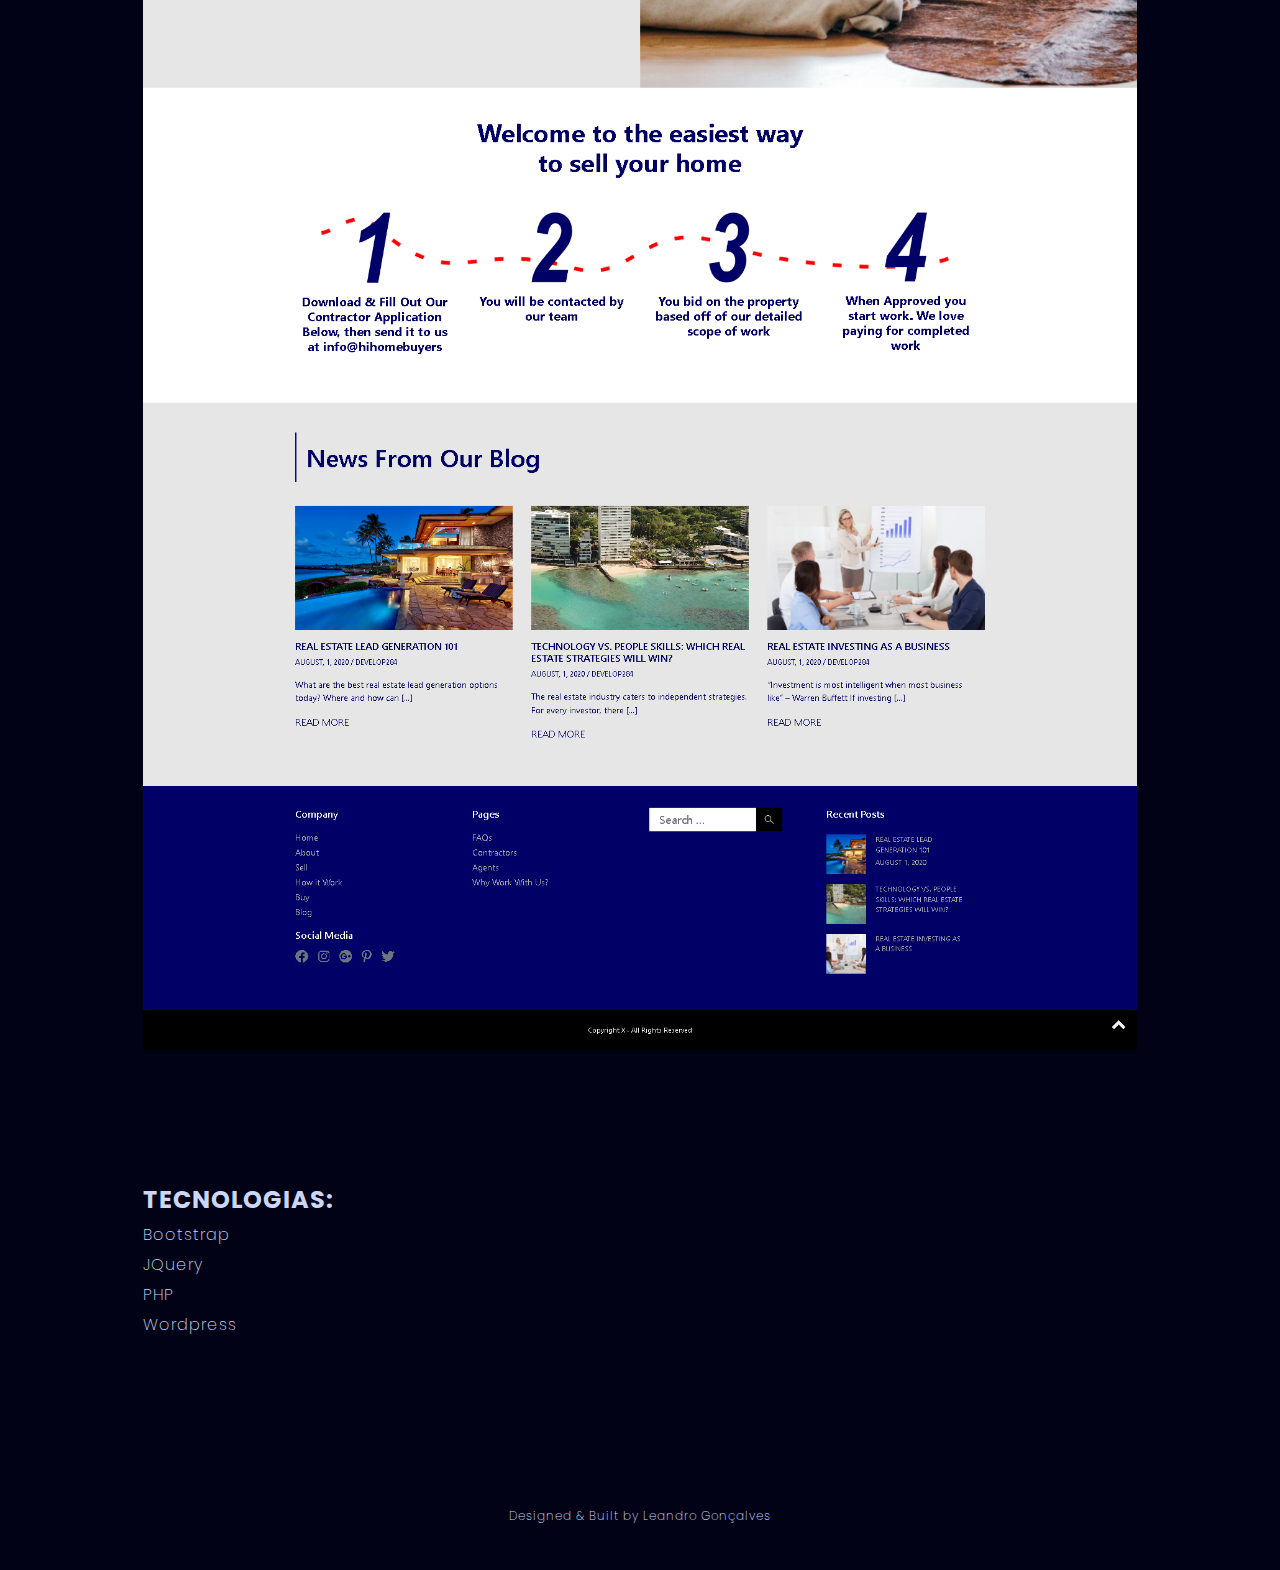
<file: projects/hhb.html>
<!DOCTYPE html>
<html lang="pt-br">
<head>
    <meta charset="UTF-8">
    <meta http-equiv="X-UA-Compatible" content="IE=edge">
    <meta name="viewport" content="width=device-width, initial-scale=1.0">
    <title>Leandro Gonçalves</title>
    <link rel="stylesheet" href="../assets/css/layout.css">
    <link rel="stylesheet" href="../assets/fonts/font-awesome-4.7.0/css/font-awesome.min.css">
</head>
<body>
    <div class="cursor"></div>
    <!--=========== Header ========== -->
    <header class="navbar">
        <div class="container-fluid">
            <a href="../index.html"><img src="../assets/img/logo.png" alt="Leandro Gonçalves" class="logo"></a>
            <a href="#" class="download text-gradient">RESUME</a>
            <!-- Buton toggle -->
            <div class="menu-toggle">
                <div class="menu-icon">
                    <span class="sp1"></span>
                    <span class="sp2"></span>
                    <span class="sp3"></span>
                </div>
            </div>
        </div>
    </header>
    <!--=========== Sidebar ========== -->
    <aside class="nav-sidebar">
        <!-- Menu navigation -->
        <nav class="nav-menu">
           <ul>
            <li><a href="../index.html#about" class="nav-link  scroll about">Sobre</a></li>
            <li><a href="../index.html#experience" class="nav-link scroll experience">Experiência</a></li>
            <li><a href="../index.html#skills" class="nav-link scroll skills">Skills</a></li>
            <li><a href="../index.html#work" class="nav-link scroll work">Trabalhos</a></li>
            <li><a href="../index.html#contact" class="nav-link scroll contact">Contatos</a></li>
           </ul>
        </nav>
        <!-- Menu social media -->
        <nav class="nav-media">
           <ul class="social-list">
            <li><a href="#" class="social-link"><i class="fa fa-instagram" aria-hidden="true"></i></a></li>
            <li><a href="#" class="social-link"><i class="fa fa-linkedin" aria-hidden="true"></i></a></li>
            <li><a href="#" class="social-link"><i class="fa fa-facebook" aria-hidden="true"></i></a></li>
            <li><a href="#" class="social-link"><i class="fa fa-github" aria-hidden="true"></i></a></li>
           </ul>
        </nav>
    </aside>
    <!--=========== Main ========== -->
    <main>
        <!--=========== Initial ========== -->
        <section id="init" class="section parallax" style="background-image: url(../assets/img/projetos/hhb/initial.png);">
            <div class="container content-center">
                <div class="textpax" style="position: relative;">
                    <p>Website Intitucional</p>
                    <h1 class="big-title">HI HOME BUYERS</h1>
                    <p>HI HOME BUYERS uma empresa emobiliária no Hawai.</p>
                </div>
            </div>
        </section>
        <!--=========== section ========== -->

        <section class="section">
            <div class="container">
                <h1 class="giant-title">PROJETO</h1>
                <h2 class="medium-title">Hi Home Buyers Hawai / United States.</h2>
                <p>2020 - Website Institucional</p>
                <div class="grid col-1 sm-col-1 py-2">
                    <div class="item-left">
                       <p>Desenvolvido para se adaptar a todas as plataformas mobile.
                        HHB Theme foi criado para o wordpress, um tema desenvolvido exclusivamente para o cliente,
                        com recursos próprios sem a necessidade de vários plugins, tornando o site mais
                        leve e seguro.
                       </p>
                       <img  src="../assets/img/projetos/hhb/responsive.png" alt="">
                       <div class="py-3"><img  src="../assets/img/projetos/hhb/page.png" alt=""></div>
                    </div>
                    <div class="py-2">
                        <h2 class="medium-title">TECNOLOGIAS:</h2>
                        <ul>
                            <li>Bootstrap</li>
                            <li>JQuery</li>
                            <li>PHP</li>
                            <li>Wordpress</li>
                        </ul>
                   </div>
                </div>
            </div>
        </section>

    </main>
    <!--=========== Footer ========== -->
    <footer class="py-2">
        <div class="container content-center-center">
           <p style="font-size: 12px;">Designed & Built by Leandro Gonçalves</p>
        </div>
    </footer>
    <a href="#init" id="btn-toTop" class="scroll"><i class="fa fa-long-arrow-up fa-1x" aria-hidden="true"></i></a>

    <script src="../assets/js/projects.js"></script>
</body>
</html>
</file>
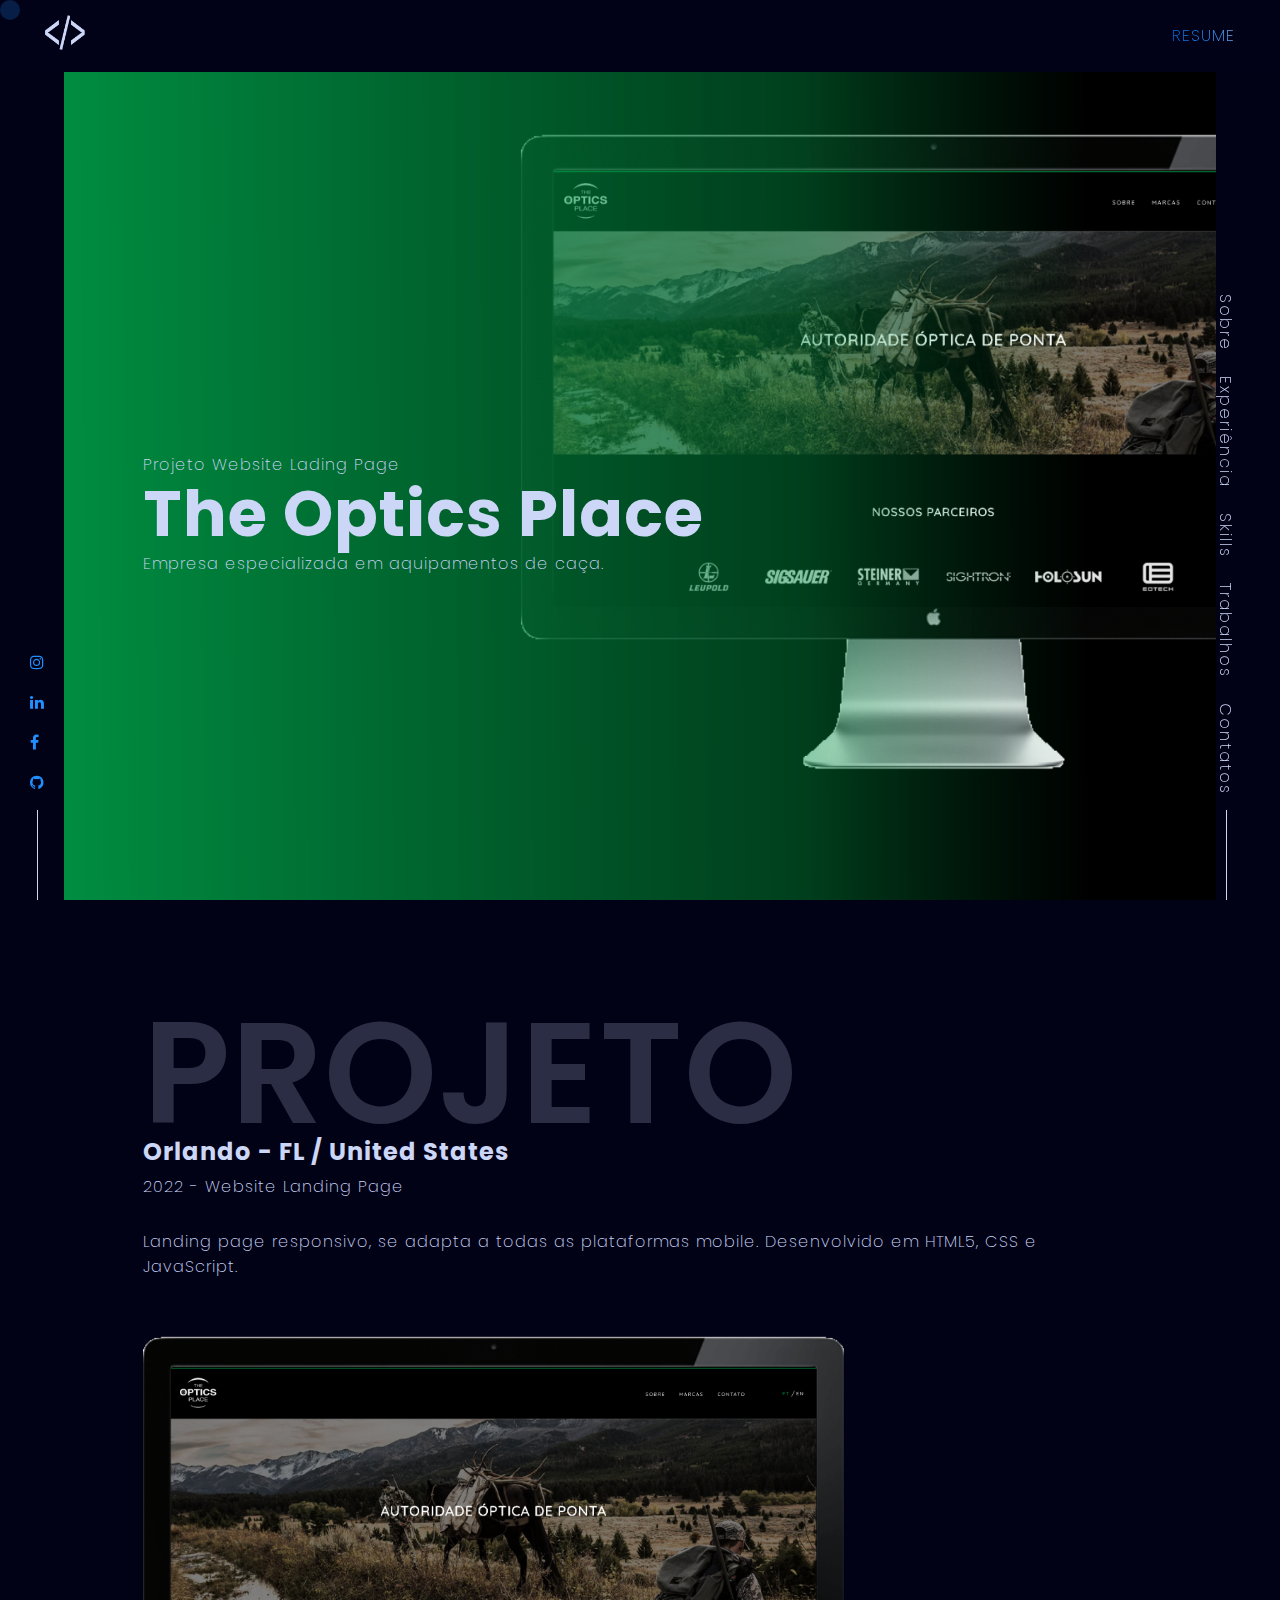
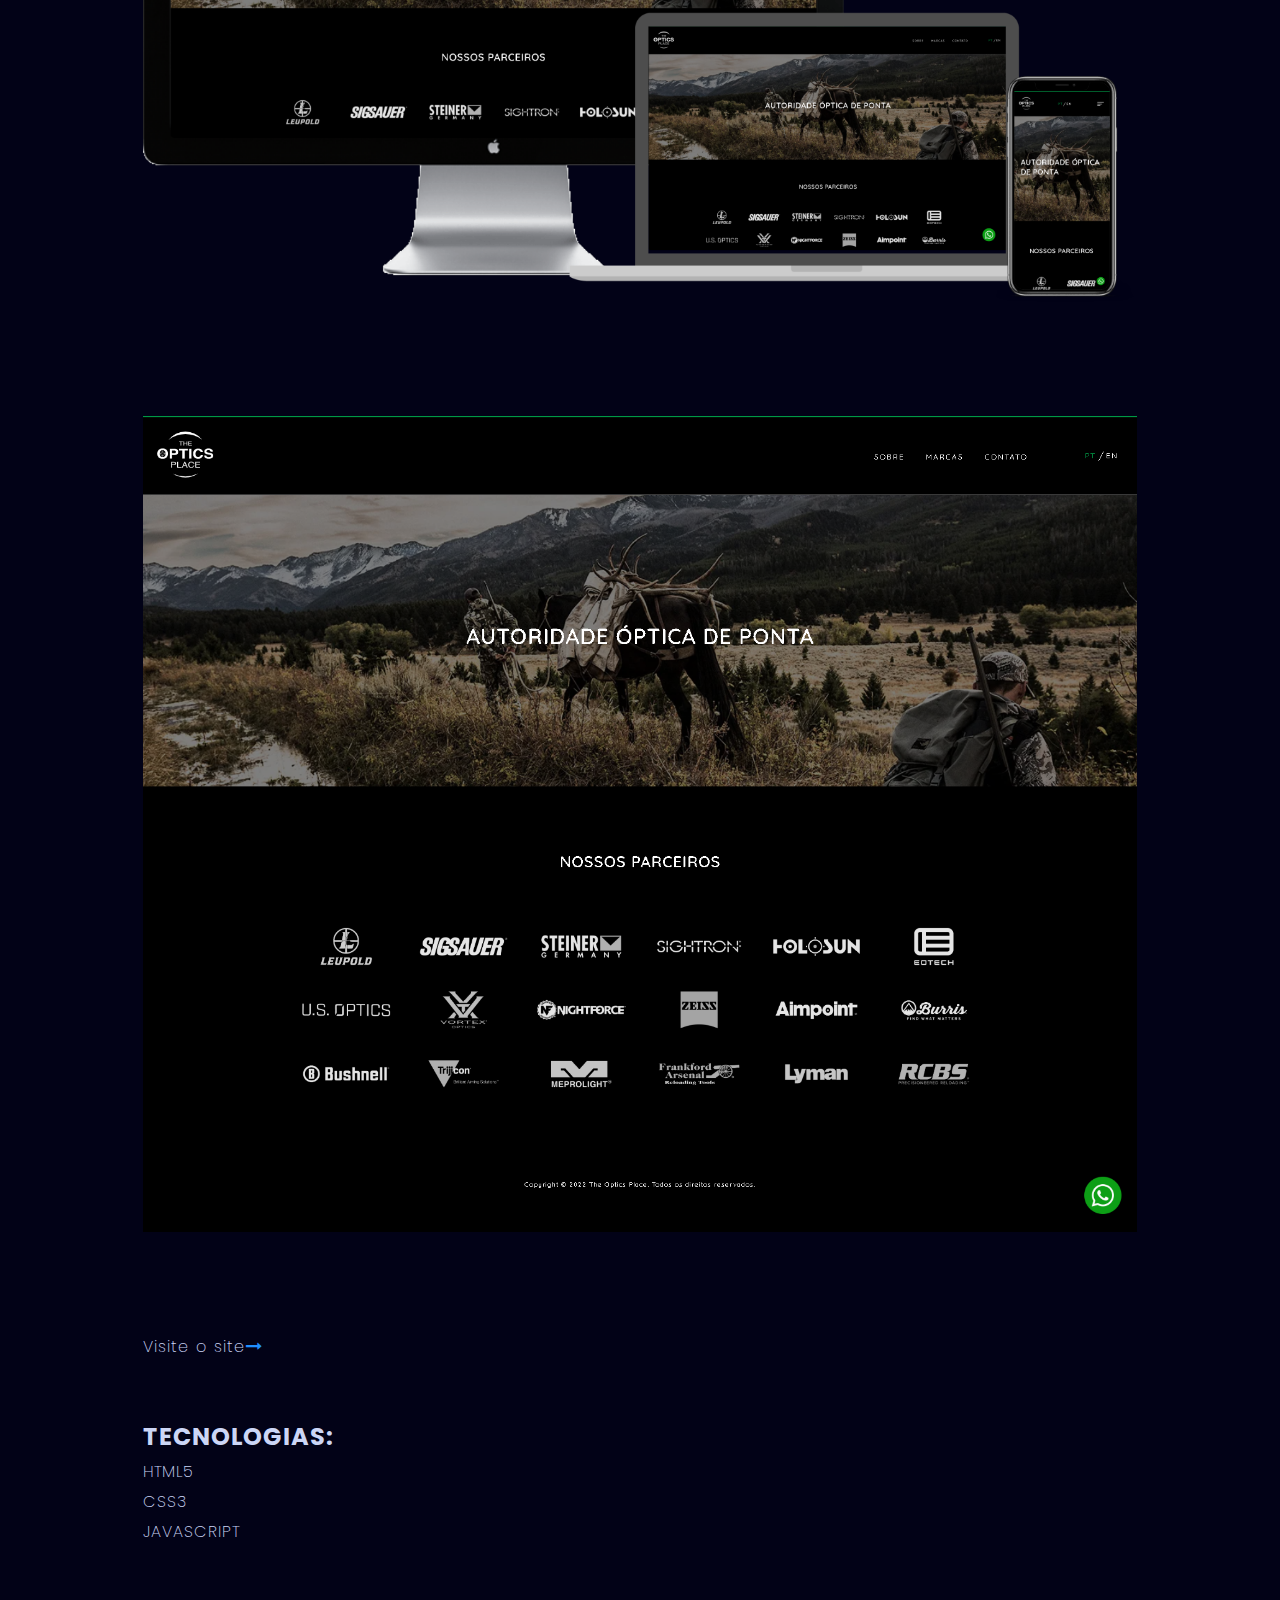
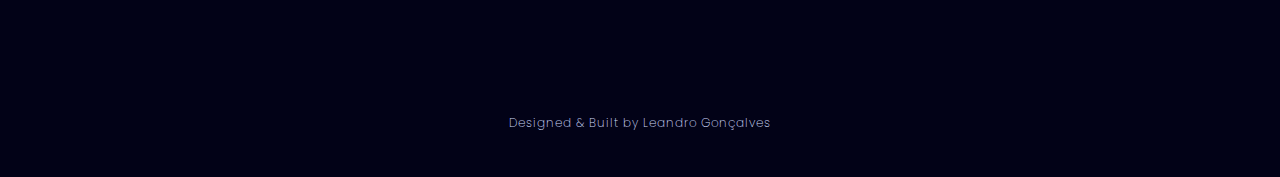
<file: projects/theoptcsplace.html>
<!DOCTYPE html>
<html lang="pt-br">
<head>
    <meta charset="UTF-8">
    <meta http-equiv="X-UA-Compatible" content="IE=edge">
    <meta name="viewport" content="width=device-width, initial-scale=1.0">
    <title>Leandro Gonçalves</title>
    <link rel="stylesheet" href="../assets/css/layout.css">
    <link rel="stylesheet" href="../assets/fonts/font-awesome-4.7.0/css/font-awesome.min.css">
</head>
<body>
    <div class="cursor"></div>
    <!--=========== Header ========== -->
    <header class="navbar">
        <div class="container-fluid">
            <a href="../index.html"><img src="../assets/img/logo.png" alt="Leandro Gonçalves" class="logo"></a>
            <a href="#" class="download text-gradient">RESUME</a>
            <!-- Buton toggle -->
            <div class="menu-toggle">
                <div class="menu-icon">
                    <span class="sp1"></span>
                    <span class="sp2"></span>
                    <span class="sp3"></span>
                </div>
            </div>
        </div>
    </header>
    <!--=========== Sidebar ========== -->
    <aside class="nav-sidebar">
        <!-- Menu navigation -->
        <nav class="nav-menu">
           <ul>
            <li><a href="../index.html#about" class="nav-link  scroll about">Sobre</a></li>
            <li><a href="../index.html#experience" class="nav-link scroll experience">Experiência</a></li>
            <li><a href="../index.html#skills" class="nav-link scroll skills">Skills</a></li>
            <li><a href="../index.html#work" class="nav-link scroll work">Trabalhos</a></li>
            <li><a href="../index.html#contact" class="nav-link scroll contact">Contatos</a></li>
           </ul>
        </nav>
        <!-- Menu social media -->
        <nav class="nav-media">
           <ul class="social-list">
            <li><a href="#" class="social-link"><i class="fa fa-instagram" aria-hidden="true"></i></a></li>
            <li><a href="#" class="social-link"><i class="fa fa-linkedin" aria-hidden="true"></i></a></li>
            <li><a href="#" class="social-link"><i class="fa fa-facebook" aria-hidden="true"></i></a></li>
            <li><a href="#" class="social-link"><i class="fa fa-github" aria-hidden="true"></i></a></li>
           </ul>
        </nav>
    </aside>
    <!--=========== Main ========== -->
    <main>
        <!--=========== Initial ========== -->
        <section id="init" class="section parallax" style="background-image: url(../assets/img/projetos/theoptcsplace/initial.png);">
            <div class="container content-center">
                <div class="textpax" style="position: relative;">
                    <p>Projeto Website Lading Page</p>
                    <h1 class="big-title">The Optics Place</h1>
                    <p>Empresa especializada em aquipamentos de caça.</p>
                </div>
            </div>
        </section>
        <!--=========== section ========== -->
        <section class="section">
            <div class="container">
                <h1 class="giant-title">PROJETO</h1>
                <h2 class="medium-title">Orlando - FL / United States</h2>
                <p>2022 - Website Landing Page</p>
                <div class="grid col-1 sm-col-1 py-2">
                    <div class="item-left">
                       <p>Landing page responsivo, se adapta a todas as plataformas mobile.
                        Desenvolvido em HTML5, CSS e JavaScript.   
                       </p>
                       <div class="py-2"><img  src="../assets/img/projetos/theoptcsplace/responsive.png" alt=""></div>
                       <div class="py-3"><img  src="../assets/img/projetos/theoptcsplace/page.png" alt=""></div>
                       <a href="https://theopticsplace.com.br/" target="_blank" class="btn-view">Visite o site <i class="fa fa-long-arrow-right" aria-hidden="true"></i></a>
                    </div>
                    <div class="py-2">
                        <h2 class="medium-title">TECNOLOGIAS:</h2>
                        <ul>
                            <li>HTML5</li>
                            <li>CSS3</li>
                            <li>JAVASCRIPT</li>
                        </ul>
                   </div>
                </div>
            </div>
        </section>
    </main>
    <!--=========== Footer ========== -->
    <footer class="py-2">
        <div class="container content-center-center">
           <p style="font-size: 12px;">Designed & Built by Leandro Gonçalves</p>
        </div>
    </footer>
    <a href="#init" id="btn-toTop" class="scroll"><i class="fa fa-long-arrow-up fa-1x" aria-hidden="true"></i></a>

    <script src="../assets/js/projects.js"></script>
</body>
</html>
</file>
<file: assets/css/layout.css>
/*=============== GOOGLE FONTS ===============*/
@import url('https://fonts.googleapis.com/css2?family=Poppins:ital,wght@0,200;0,300;0,500;1,600;1,800&display=swap');

/*=============== RESET CSS ===============*/
* {
    padding: 0;
    margin: 0;
    box-sizing: border-box;
}
/*===== Scrollbar =====*/
*::-webkit-scrollbar {
    width: 6px;
}
*::-webkit-scrollbar-track {
    background: #043e64;
}
*::-webkit-scrollbar-thumb {
    background-color: #208FFF;
    border-radius: 10px;
}

/*=============== VARIABLES CSS ===============*/
:root {
   /*===== Colors =====*/
   --bg-color:#020217;
   --text-color:#CCD6F6;
   --blue-color:#208FFF;
   --rgba-color:rgba(1, 1, 24, 0.8);
   --gradient-color:linear-gradient(255deg, #7bb6ff 0, #208eff 50%, #0068e0 100%);

   /*===== Font Weight =====*/
   --font-small: 200;
   --font-medium: 500;
   --font-bold: 600;
   --font-x-bold: 800;

   /*===== Font size =====*/
   --big-title:4rem;
   --medium-title:1.5rem;
   --normal-title:1rem;
   --small-title:.8rem;
}

/*=============== INITIALS CONFIG ===============*/
html {
    overflow-x: hidden;
}
body {
    background-color: var(--bg-color);
    color: var(--text-color);
    font-family: 'Poppins', sans-serif;
    font-weight: 200;
    letter-spacing: 1px;
}
img {
    width: 100%;
    height: auto;
}
a {
    text-decoration: none;
    color: var(--text-color);
}
a:hover {
    text-decoration: none;
    color: var(--blue-color);
}
i {
    color: var(--blue-color); 
}
li {
    list-style: none;
    margin-bottom: 5px;
}
section {
    padding: 2.5rem 0;
    z-index: 9;
    position: relative;
    z-index: 1;
}
h1, h2, h3, p{
    color: var(--text-color);
    margin-bottom: 5px;
    margin-top: 0;
}
p {
    font-size: var(--normal-title);
}
/* Titles */
.giant-title{
    font-size: 9rem;
    font-weight: var(--font-bold);
    opacity: 0.2;
    line-height: 7rem;
}
.big-title{
    font-size: var(--big-title);
    color: var(--text-color);
    line-height: 4rem;
}
.medium-title {
    font-size: var(--medium-title);
}
.normal-title {
    font-size: var(--normal-title);
}
.small-title {
    font-size: var(--small-title);
}
.text-gradient {
    background-image: var(--gradient-color);
    background-clip: text;
    -webkit-background-clip: text;
    -webkit-text-fill-color: transparent;
    color: #020217;
}


.cursor{
    width: 20px;
    height: 20px;
   /* border: 2px solid#0b6fb3;*/
    border-radius: 50px;
    position: absolute;
    transition-timing-function: ease-out;
    transition-duration: 200ms;
    animation: cursorAnime .5s infinite alternate;
    background-color: #208FFF;
    z-index: -1;
    display: block;
    overflow: hidden;
}

@keyframes cursorAnime {
    from{
        transform: scale(1);
    }
    to{
      transform: scale(.7);
    }
}
.display {
    display: none;
    transition: ease-in 500ms;
}

/*=============== NAViGATION ===============*/

header {
    width: 100%;
    padding: 15px 15px;
    background-color: var(--rgba-color);
    z-index: 9;
}
header .container-fluid {
  width: 100%;
  padding-left: 30px;
  padding-right: 30px;
  display: flex;
  justify-content: space-between;
  align-items: center;
}
.open-menu {
    display: none;
}
.navbar-fixed{
    top:0;
    position: fixed;
}
.navbar-sticky{
    top:0;
    position: sticky;
}

/* Menu nav */
.nav-sidebar {
  z-index: 9;
}
.nav-menu {
    position: fixed;
    bottom: 0;
    right: 30px;
    left: 94vw;
    display: block;
    z-index: 9;
}
.nav-menu ul{
    list-style: none;
    display: flex;
    flex-direction: column;
}
.nav-menu ul::after{
   content: "";
   display: block;
   width: 1px;
   height: 90px;
   margin: 0 auto;
   background-color: #CCD6F6;
}
.nav-menu ul li{
    writing-mode: vertical-lr;
    padding: 10px;
}
.nav-menu ul li a{
    color: #CCD6F6;
    text-decoration: none;
    letter-spacing: 2px;
}
/* Nav media icons */
.nav-media {
    position: fixed;
    bottom: 0;
    left: 30px;
    display: block;
    z-index: 9;
}
.nav-media a{
    color: #CCD6F6;
    text-decoration: none;
}
.nav-media ul{
    list-style: none;
}
.nav-media ul::after{
    content: "";
    display: block;
    width: 1px;
    height: 90px;
    margin: 0 auto;
    background-color: #CCD6F6;
 }
.nav-media ul li{
    margin-bottom: 15px;
}
.nav-active {
    border-left: 2px solid#208FFF !important;
}
.nav-link{
    border-left: 2px transparent;
    transition: ease 300ms; 
}
.nav-link:hover{
    border-left: 2px solid#208FFF;
    transition: ease 300ms; 
}


/*=============== LAYOUT STRUCTURE ===============*/
.container {
    max-width: 1044px;
    margin: auto;
    width: 100%;
    padding: 15px 25px;
}
.content-center {
    display: flex;
    flex-direction: column;
    justify-content: center;
}
.content-center-center {
    display: flex;
    flex-direction: column;
    justify-content: center;
    align-items: center;
}


/* Paddings */
.padding-1 { padding: 10px 10px; }
.padding-2 { padding: 20px 20px; }
.padding-3 { padding: 30px 30px; }

.py-1 { padding-top: 15px; padding-bottom: 15px; }
.py-2 { padding-top: 25px; padding-bottom: 25px; }
.py-3 { padding-top: 80px; padding-bottom: 80px; }



/* Grid Collumns */
.grid {
    display: grid;
    gap: 20px;
    margin-bottom: 20px;
}

.col-1 { grid-template-columns: repeat(1, 1fr); }
.col-2 { grid-template-columns: repeat(2, 1fr); }
.col-3 { grid-template-columns: repeat(3, 1fr); }
.col-4 { grid-template-columns: repeat(4, 1fr); }

.reverse{
    grid-auto-flow: dense;
    direction: rtl;
}
.item-left {
    direction: ltr;
}
.between {
    display: flex;
    justify-content: space-between;
}

.img-about {
    width: 70%;
    margin: 0 auto;
    border-radius: 50%;
    display: block;
}

/*=============== Parallax ===============*/
.parallax {
    width: 90%;
    margin: 0 auto;
    background-attachment:fixed;
    background-position: center center;
    background-size: cover;
    background-repeat: no-repeat;
    background-position-y: 0%;
    z-index: -1;
}
.parallax .container {
    height: 90vh;
}

/*=============== INITIAL ===============*/

#initial .container{
    height: 700px;
}
#initial h2 {
    opacity: 0.2;
}

.btn-down{
    
    position: relative;
    display: block;
    text-align: center;
    margin: 0 auto;
    top: 30%;
    width: 100px;
    text-decoration: none;
}
.btn-down i{
    font-size: 60px;
    color: #208FFF;
    text-shadow: 
    0 0 7px #208FFF, 
    0 0 35px #208FFF;
    animation: rotate 2s infinite;
}
.btn-down i:hover{
 animation: 800ms infinite;
 transform: scaleY(2);
 
}

@keyframes rotate {
    from{
        transform: rotateY(0deg) scaleY(2) scaleX(1) ;
    }
    to{
        transform: rotateY(360deg) scaleY(2) scaleX(1);
    }
}

#btn-toTop {
    position: fixed;
    right: 80px;
    bottom: 20px;
    z-index: 9999;
    color: var(--text-color);
    visibility: hidden;
}

.visible { visibility: visible !important; }
.hidden { visibility: hidden;}

/*=============== SKILLS ===============*/

.skills .container{
    max-width: 900px;
    width: 100%;
}

.tabs{ display: block; border-left: 1px solid#CCD6F6; list-style: none; padding: 15px 0; z-index: 9;}
.tab { padding: 10px 15px; margin-left: -2px; color: #CCD6F6; cursor: pointer; z-index: 9; }
.tab.tb-active{ border-left:3px solid#208FFF; color: #208FFF; }
.tab.tb-active p{ color: #208FFF;} 
.tab-content.tb-active{ display: block !important; }
.tab-content{ display: none; }

/* Progress bar */

.progress-bar{position: relative; width: 100%; height: 3px; background-color: #043e64; margin-bottom: 15px;}
.progress-bar .progress{ position: absolute; height: 100%; background-image: var(--gradient-color); animation: progress 4s; }
@keyframes progress {
    0%{ width: 0%;}
    100%{width: var(progress)}
}


/*=============== WoRK ===============*/

/* Card */
.card {
    transition: ease-out 300ms;
    z-index: 9;
    
}
.card h3{
    font-size: 3rem;
}
.card:hover {
    margin-top: -15px;
    transition: ease-in 300ms;
    border-bottom: 2px;
    border-top: 2px;
}
.card:after {
  display:block;
  content: '';
  border-bottom:  3px solid#0068e0;
  transform-origin: 100% 50%;   
  transform: scaleX(0);  
  transition: transform 250ms ease-in-out;
}
.card:before{
    display:block;
    content: '';
    border-top:  3px solid#0068e0;
    transform-origin: 100% 50%;   
    transform: scaleX(0);  
    transition: transform 250ms ease-in-out;
  }
.card:hover:after{ transform: scaleX(1); transform-origin:   0% 50%; }
.card:hover:before{ transform: scaleX(1); transform-origin:   0% 50%; }


.btn-view { position: relative; display: inline-flex; padding: 15px 0;}
.btn-view .fa { margin: auto 0; transition: ease-in-out 300ms; }
.btn-view:hover .fa { margin-left: 15px; transition: ease-in-out 300ms; }

.work-all li:nth-child(3) ~ li {
    display: none;
}
.load-more {
    cursor: pointer;
    z-index: 1;
    display: block;
    padding: 15px 10px;
    margin: 0 auto;
    width: 150px;
    text-align: center;
}

/* Loader */

.loading {
    display: none;
    position: relative;
    width: 80px;
    margin: -18px auto;
  }
  .loading span {
    position: absolute;
    width: 13px;
    height: 13px;
    border-radius: 50%;
    background: #7bb6ff;
    animation-timing-function: cubic-bezier(0, 1, 1, 0);
  }
 .loading span:nth-child(1) {
    left: 8px;
    animation: lds-ellipsis1 0.6s infinite;
  }
 .loading span:nth-child(2) {
    left: 8px;
    animation: lds-ellipsis2 0.6s infinite;
  }
 .loading span:nth-child(3) {
    left: 32px;
    animation: lds-ellipsis2 0.6s infinite;
  }
 .loading span:nth-child(4) {
    left: 56px;
    animation: lds-ellipsis3 0.6s infinite;
  }
  @keyframes lds-ellipsis1 {
    0% {
      transform: scale(0);
    }
    100% {
      transform: scale(1);
    }
  }
  @keyframes lds-ellipsis3 {
    0% {
      transform: scale(1);
    }
    100% {
      transform: scale(0);
    }
  }
  @keyframes lds-ellipsis2 {
    0% {
      transform: translate(0, 0);
    }
    100% {
      transform: translate(24px, 0);
    }
  }

  .load-more.show-loader {
      
       text-indent: -9999px;
  }
  .load-more.show-loader .loading{
    display: block;
}
  

/*=============== CONTACT ===============*/

.contact-form {
    width: 100%;
    display: grid;
    row-gap: 1rem;
}
.contact-form input, .contact-form textarea {
    width: 100%;
    border: none;
    outline: none;
    padding: 15px 15px;
    font-size: var(--normal-title);
    color: var(--text-color);
    border-bottom: 1px solid #208eff;
    background-color: transparent;
    font-family: 'Poppins', sans-serif;
    letter-spacing: 1px;
    font-weight: var(--font-small);
    z-index: 9;
}
.contact-form .btn-send {
    width: 120px;
    padding: 12px 12px;
    background-color: #208FFF;
    color: var(--text-color);
    font-weight: var(--font-bold);
    cursor: pointer;
}
.contact-form .btn-send:hover {
    box-shadow: 0 0 7px #208FFF, 0 0 35px #208FFF;
}

/*========== MOBILE DEVICES ==========*/

/* For Medium Devices */
@media screen and (max-width: 768px) {
    
    :root {
        
    /*===== Font size =====*/
        --big-title:4rem;
        --medium-title:1.5rem;
        --normal-title:1rem;
        --small-title:.8rem;
     }
     .giant-title{
        font-size: 2.5rem;
        font-weight: var(--font-bold);
        opacity: 0.2;
        line-height: 2rem;
        overflow:hidden;
    }
    .big-title{
        font-size: 30px;
        color: var(--text-color);
        line-height: 3rem;
        overflow: hidden;
    }
    section {
        padding: 1rem 0;
    }
    .py-1, .py-1, .py-1 { 
        padding-top: 15px !important; padding-bottom: 15px !important; 
    }
    .card h3{
        font-size: 1.3rem;
        padding-top:15px;
    }
    
   /* Collumns */
    .sm-col-1 { grid-template-columns: repeat(1, 1fr); }
    .sm-col-2 { grid-template-columns: repeat(2, 1fr); }
    .sm-col-3 { grid-template-columns: repeat(3, 1fr); }
    .sm-col-4 { grid-template-columns: repeat(4, 1fr); }

    header .container-fluid {
        padding-left: 15px !important;
        padding-right: 15px !important;
    }

    .cursor {
        display: none;
    }
    .logo {
        width: 40px;
    }
    /*=============== Parallax ===============*/
    .parallax {
        width: 100%;
        margin: 0 auto;
        background-attachment:scroll;
    }
}

@media only screen and (min-width: 300px) and (max-width: 768px) {

    /* Menu nav */
  .nav-sidebar {
    z-index: 999;
    width: 240px;
    height: 100vh;
    left: -300px;
    top:0;
    background-color: #020217;
    display: flex;
    position: fixed;
    flex-direction: column;
    justify-content: center;
    transition: ease .3s
  }
  .nav-menu {
      position: relative;
      bottom: 0;
      right: 0;
      left: 30px !important;
      display: block;
  }

  .nav-menu ul::after{
     display: none;
  }
  .nav-menu ul li{
      writing-mode: horizontal-tb;
      padding: 10px;
  }
  /* Nav media icons */
    .nav-media {
        position: absolute;
        bottom: 15px;
        left: 35px;
        display: block;
    }
    .nav-media a{
        color: #CCD6F6;
        text-decoration: none;
    }
    .nav-media ul{
        list-style: none;
        display: flex;
    }
    .nav-media ul::after{
        display: none;
    }
    .nav-media ul li{
        margin-right: 15px;
    }

    .menu-toggle{ display: block !important; width: 50px;}
    .show { left: 0 !important; transition: ease .3s;}
    .menu-icon{ padding: 15px 10px; top: 10px; right: 15px; width: 50px; position: absolute; }

    .close .sp1{ width: 25px !important; border: 1px solid#fff; margin: 6px 4px 4px !important; transform: rotate(-45deg); transition: ease .3s;}
    .close .sp2{ width: 0 !important; border: 0 !important; margin: 0 !important; display: block; transition: ease .3s;}
    .close .sp3{ width: 25px !important; border: 1px solid#fff; margin:-6px 4px 4px !important; transform: rotate(45deg); transition: ease .3s;}

    .menu-icon .sp1{ width: 25px; border: 1px solid#fff; margin: 4px; display: block; transition: ease .3s;}
    .menu-icon .sp2{ width: 18px; border: 1px solid#fff; margin: 4px; display: block; transition: ease .3s;}
    .menu-icon .sp3{ width: 12px; border: 1px solid#fff; margin: 4px; display: block; transition: ease .3s;}

}

.menu-toggle { 
    display: none;
}
.logo {
    width: 40px;
}
</file>
